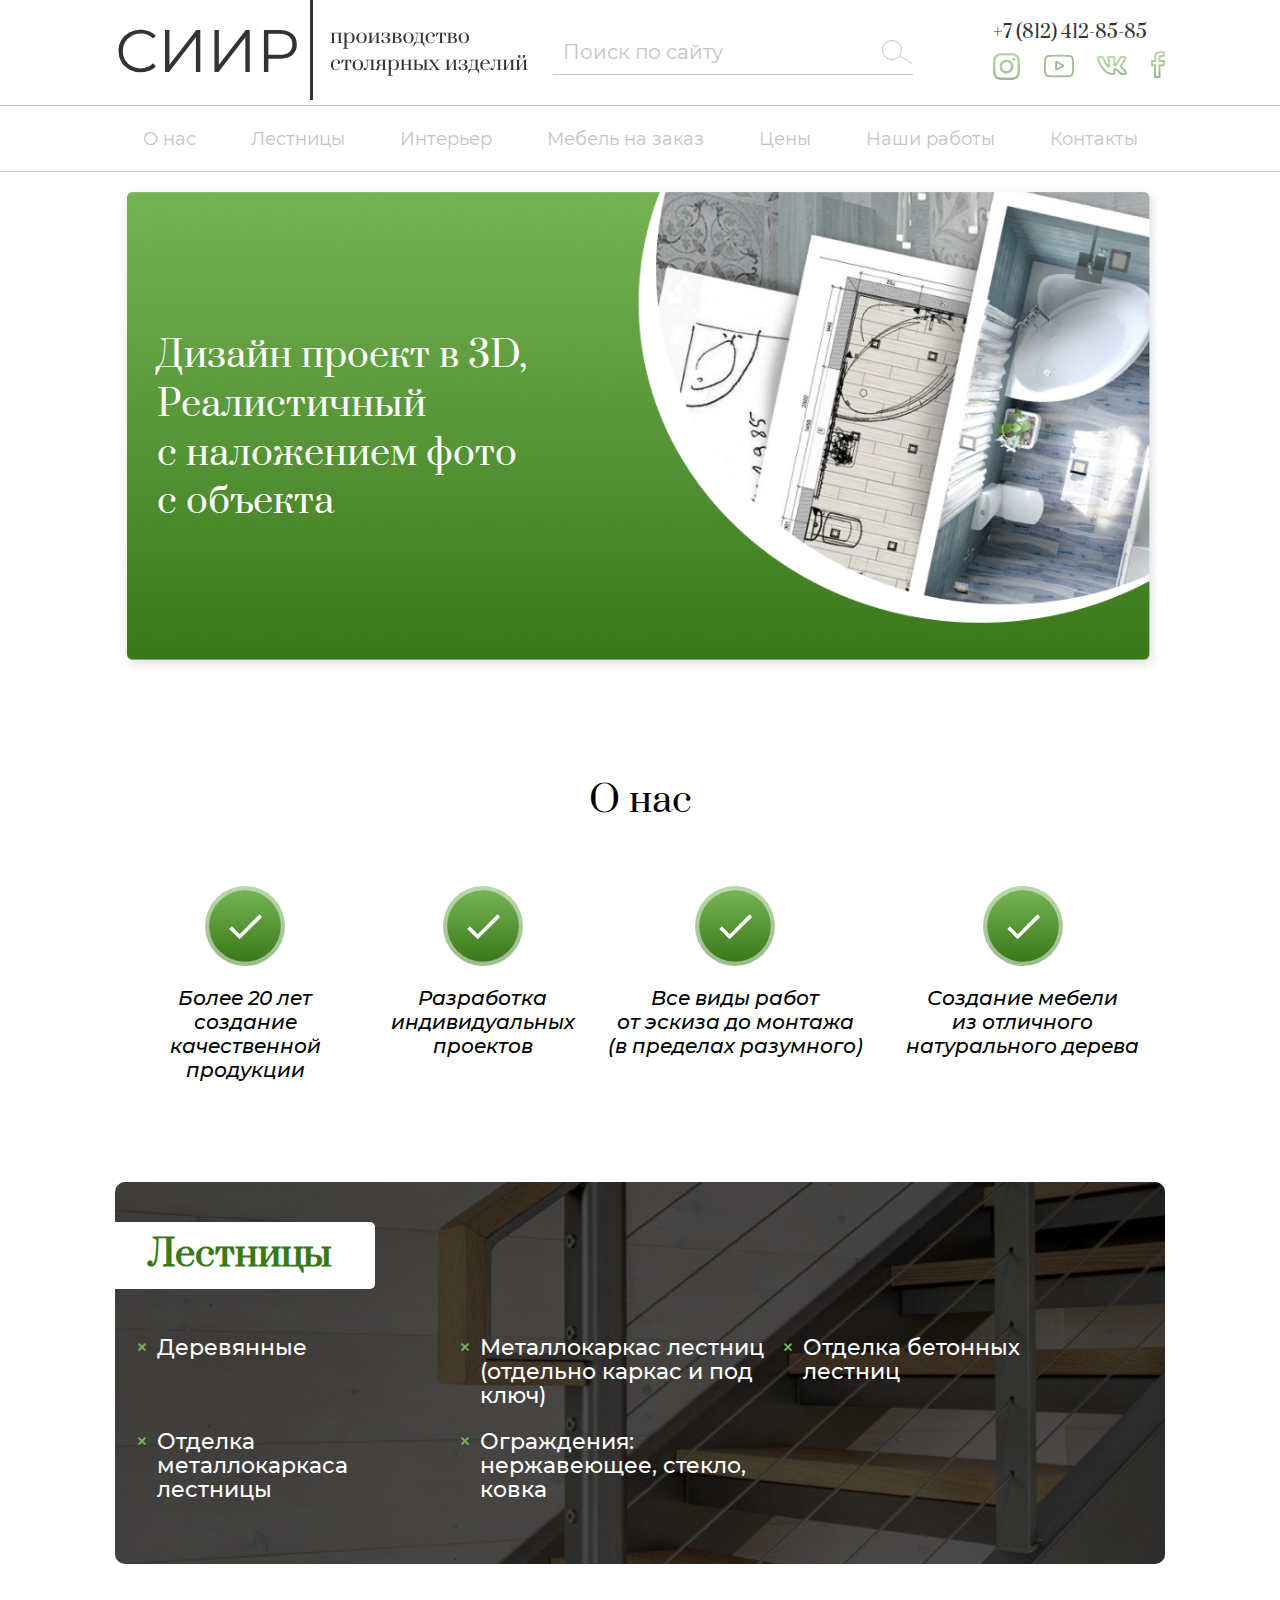
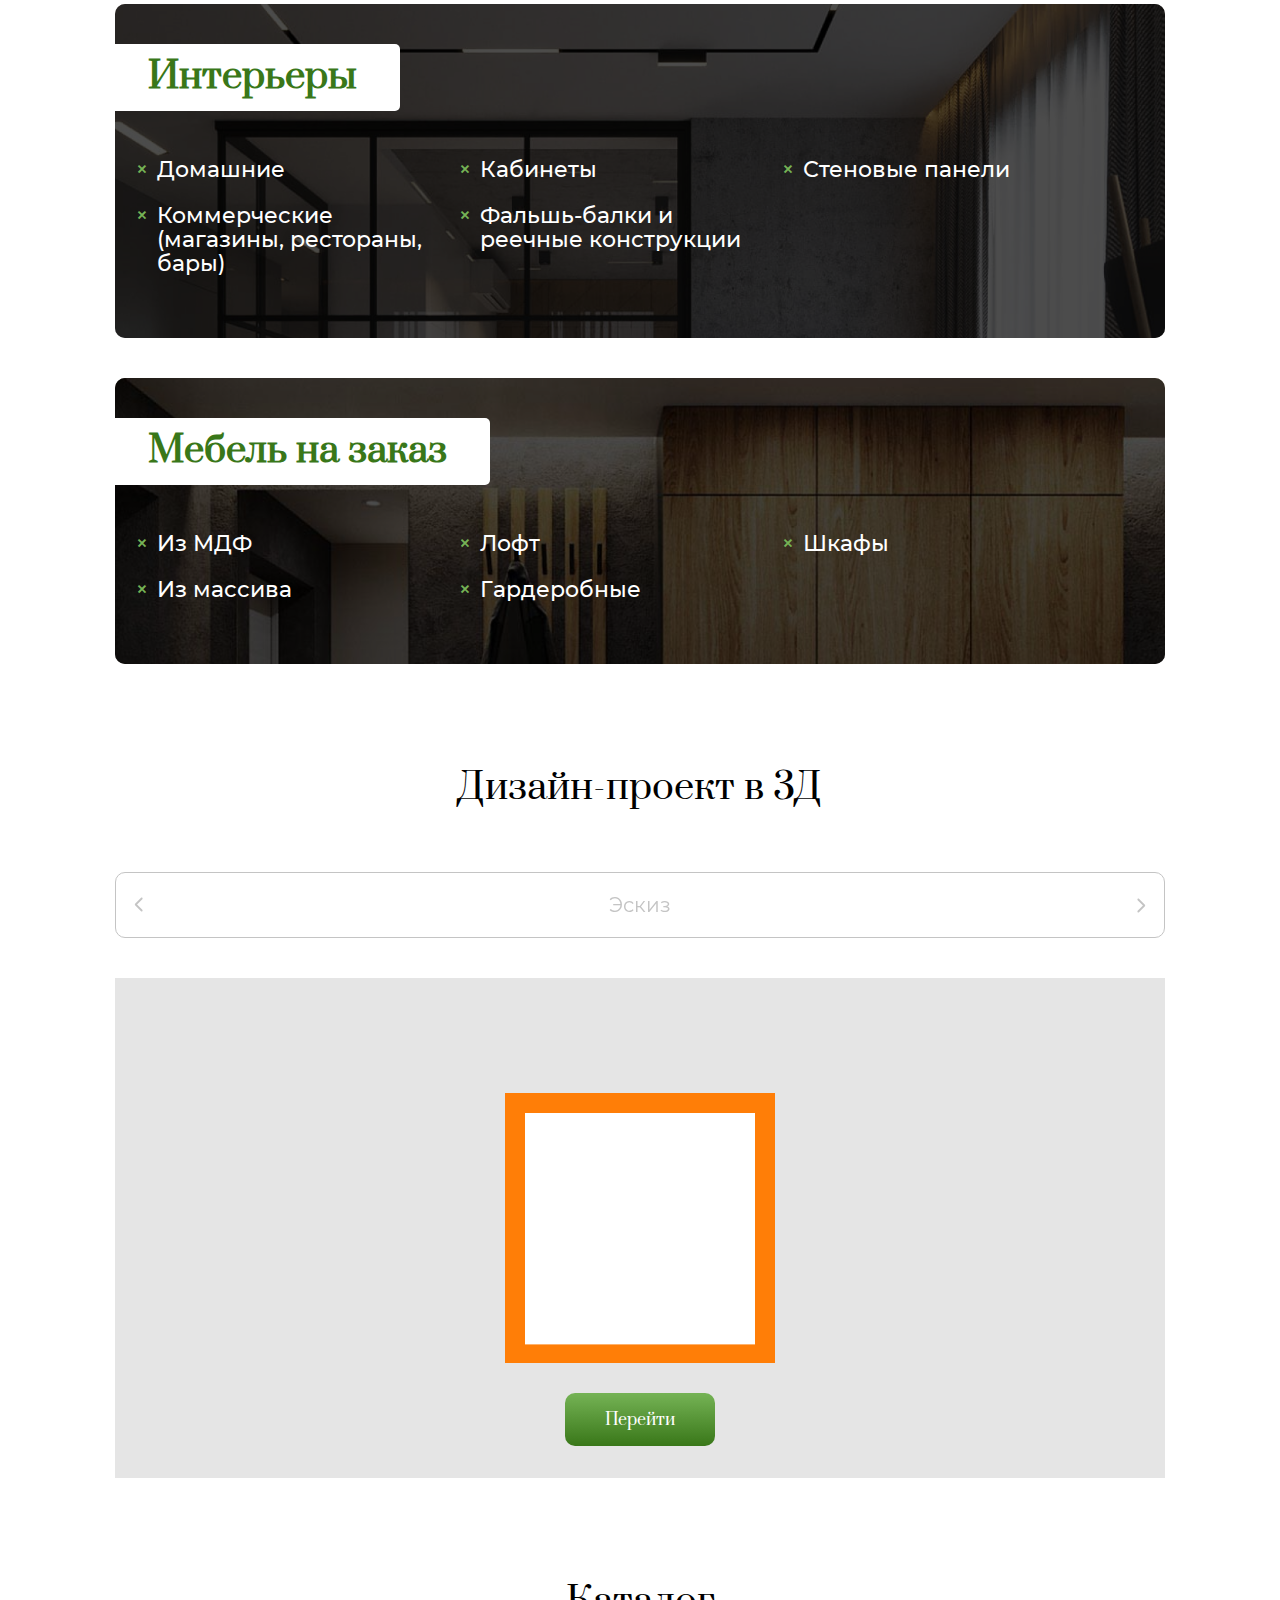
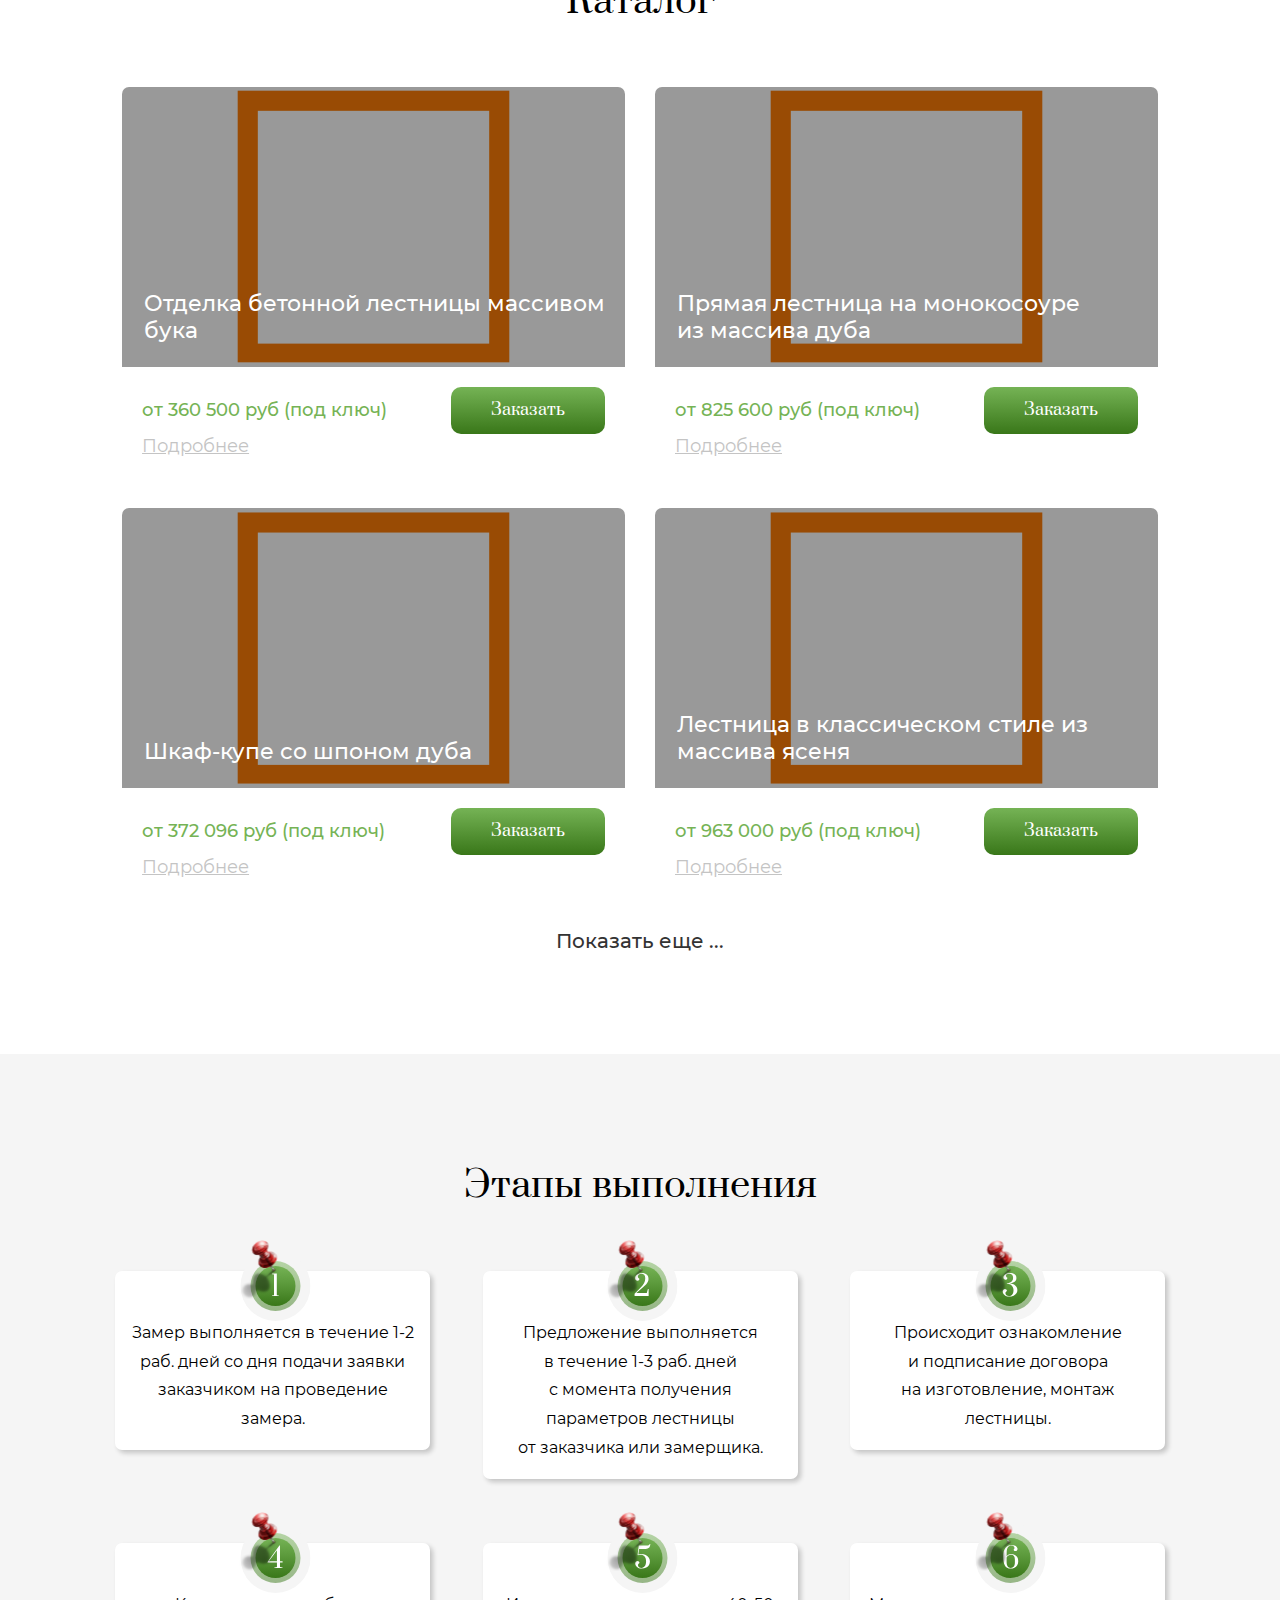
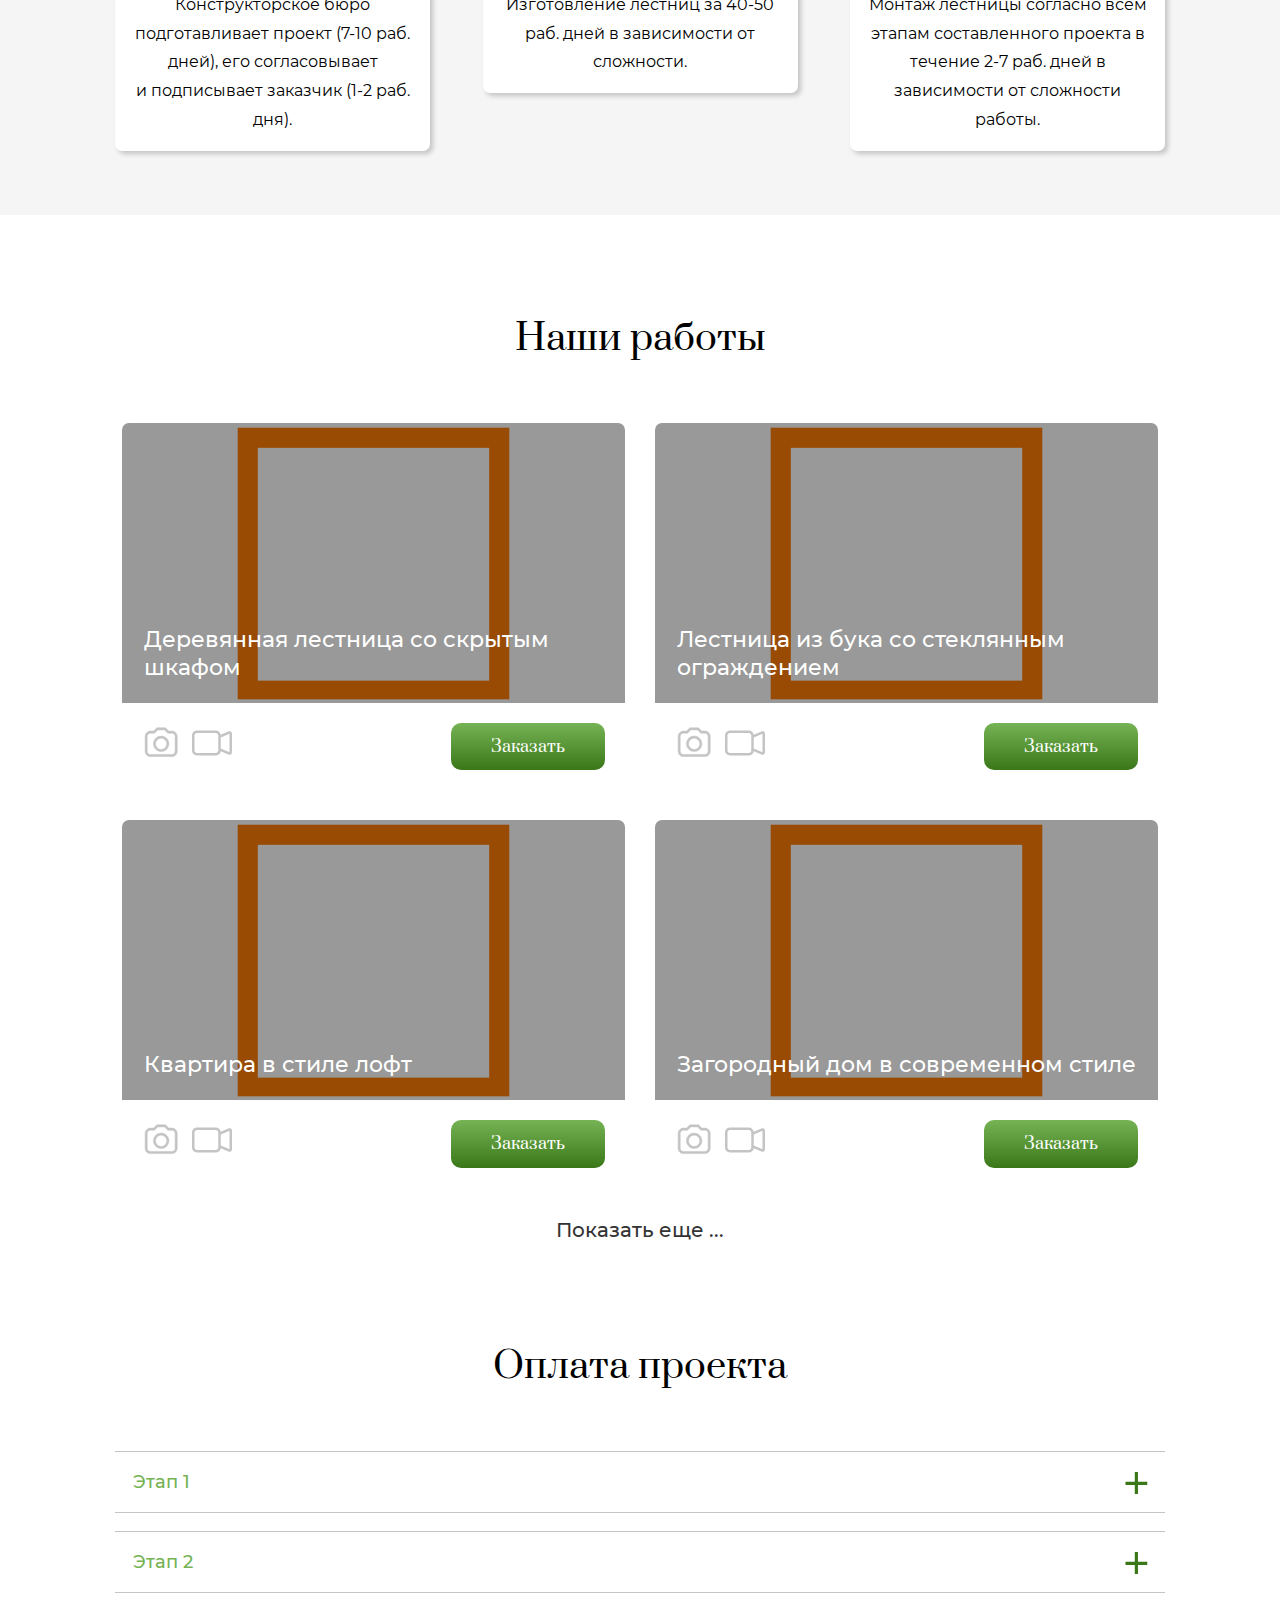
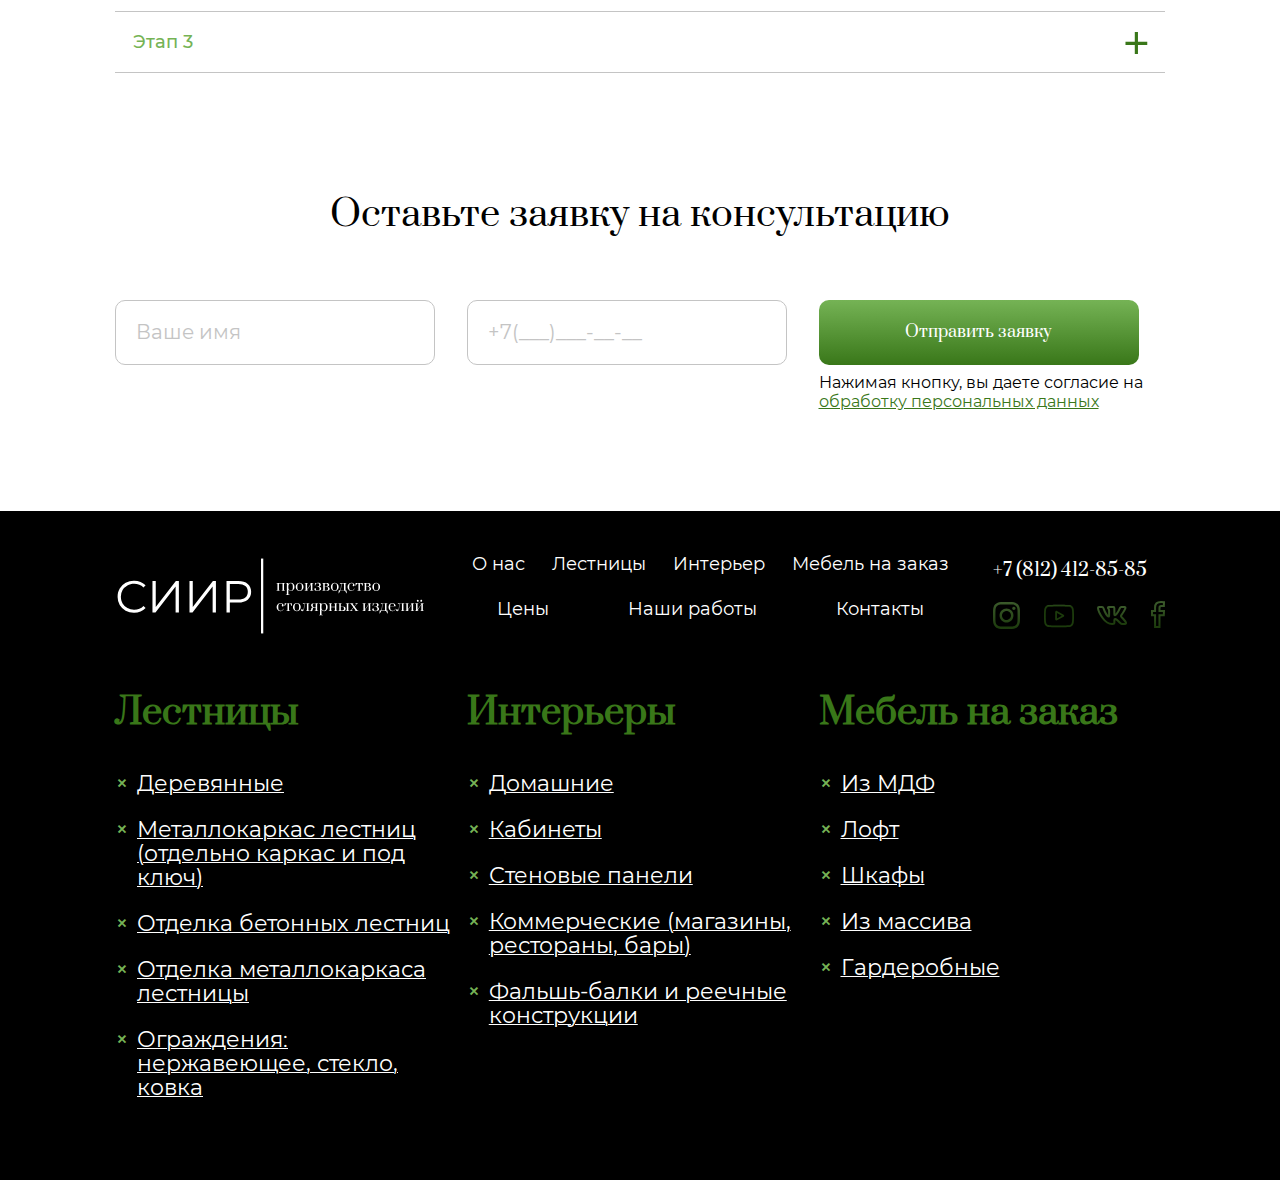
<file: index.html>
<!DOCTYPE html>
<html lang="ru">

<head>
  <meta charset="UTF-8">
  <meta name="viewport" content="width=device-width, initial-scale=1.0">
  <meta name="description" content="СИИР. Производство столярных изделий">
  <meta http-equiv="X-UA-Compatible" content="ie=edge">
  <title>СИИР. Производство столярных изделий</title>
  <link rel="stylesheet" href="css/style.min.css">
  <link rel="preload" href="fonts/montserrat-regular.woff2" as="font" crossorigin="anonymous">
  <link rel="preload" href="fonts/montserrat-medium.woff2" as="font" crossorigin="anonymous">
  <link rel="preload" href="fonts/prata-regular.woff2" as="font" crossorigin="anonymous">
</head>

<body>
  <header class="header">
    <div class="header__upper">
      <div class="container">
        <div class="header__container">
          <a class="header__logo" href="/">
            <svg class="header__svg" width="418" height="100">
            <use xlink:href="img/sprite_auto.svg#icon-logo"></use>
          </svg>
          </a>

          <form class="header__search">
            <input class="header__input" placeholder="Поиск по сайту">
          </form>
        </div>
        <div class="header__contacts">
          <div class="header__contacts-container">
            <a class="header__tel" href="tel:+78124128585" title="+7 (812) 412-85-85">+7 (812) 412-85-85</a>
            <div class="header__socials">
              <a class="header__social" href="" title="Instagram">
                <img src="img/icons/icon-inst.svg" alt="Instagram" width="27" height="27">
              </a>
              <a class="header__social" href="" title="Youtube">
                <img src="img/icons/icon-youtube.svg" alt="Youtube" width="30" height="30">
              </a>
              <a class="header__social" href="" title="Vk">
                <img src="img/icons/icon-vk.svg" alt="Vk" width="30" height="30">
              </a>
              <a class="header__social" href="" title="Facebook">
                <img src="img/icons/icon-fb.svg" alt="Facebook" width="14" height="30">
              </a>
            </div>
          </div>
        </div>
      </div>

    </div>
    <nav class="header__lower black-bg nav nav--hidden">
      <div class="container">
        <ul class="header__list">
          <li class="header__item">
            <a class="header__link open-modal" href="#" title="О нас" data-modal="1">О нас</a>
          </li>
          <li class="header__item">
            <a class="header__link" href="#" title="Лестницы">Лестницы</a>
          </li>
          <li class="header__item">
            <a class="header__link" href="#" title="Интерьер">Интерьер</a>
          </li>
          <li class="header__item">
            <a class="header__link" href="#" title="Мебель на заказ">Мебель на заказ</a>
          </li>
          <li class="header__item">
            <a class="header__link" href="#" title="Цены">Цены</a>
          </li>
          <li class="header__item">
            <a class="header__link" href="#" title="Наши работы">Наши работы</a>
          </li>
          <li class="header__item">
            <a class="header__link" href="#" title="Контакты">Контакты</a>
          </li>
        </ul>
      </div>
    </nav>
  </header>
  <main class="main">
    <section class="main-slider">
      <h2 class="visually-hidden">Главный баннер</h2>
      <div class="container">
        <p class="main-slider__info">
          <span>Дизайн проект в 3D, Реалистичный с наложением фото с объекта</span>
        </p>
        <picture>
          <source media="(min-width:460px)" srcset="img/main-d.png" data-srcset="main-d.png">
          <img class="main-slider__img lazyload" src="img/main-m.png" data-srcset="main-m.png" srcset="img/spinner.svg" alt="Главный баннер">
        </picture>
      </div>
    </section>
    <section class="about">
      <div class="container">
        <h2 class="about__heading heading">О нас</h2>
        <ul class="about__list">
          <li class="about__item">
            <h3 class="about__sub-heading">Более 20 лет создание качественной продукции</h3>
          </li>
          <li class="about__item">
            <h3 class="about__sub-heading">Разработка индивидуальных проектов</h3>
          </li>
          <li class="about__item">
            <h3 class="about__sub-heading">Все виды работ от эскиза до монтажа (в пределах разумного)</h3>
          </li>
          <li class="about__item">
            <h3 class="about__sub-heading">Создание мебели из отличного натурального дерева</h3>
          </li>
        </ul>
      </div>
    </section>
    <section class="do">
      <div class="container">
        <h2 class="visually-hidden">Виды работ</h2>
        <ul class="do__cards">
          <li class="do__card do__card--stairs">
            <div class="do__card-overlay"></div>
            <h3 class="do__sub-heading">Лестницы</h3>
            <div class="do__list">
              <a class="do__item" href="#" title="Деревянные">Деревянные</a>
              <a class="do__item" href="#" title="">Металлокаркас лестниц (отдельно каркас и под ключ)</a>
              <a class="do__item" href="#" title="Отделка бетонных лестниц">Отделка бетонных лестниц</a>
              <a class="do__item" href="#" title="Отделка металлокаркаса">Отделка металлокаркаса лестницы</a>
              <a class="do__item" href="#" title="Ограждения: нержавеющее, стекло, ковка">Ограждения: нержавеющее, стекло, ковка</a>
            </div>
            </li><li class="do__card do__card--interier">
              <div class="do__card-overlay"></div>
              <h3 class="do__sub-heading">Интерьеры</h3>
              <div class="do__list">
                <a class="do__item" href="#" title="Домашние">Домашние</a>
                <a class="do__item" href="#" title="Кабинеты">Кабинеты</a>
                <a class="do__item" href="#" title="Стеновые панели">Стеновые панели</a>
                <a class="do__item" href="#" title="Коммерческие (магазины, рестораны, бары)">Коммерческие (магазины, рестораны, бары)</a>
                <a class="do__item" href="#" title="Фальшь-балки и реечные конструкции">Фальшь-балки и реечные конструкции</a>

              </div>
            </li>
            <li class="do__card do__card--furniture">
              <div class="do__card-overlay"></div>
              <h3 class="do__sub-heading">Мебель на заказ</h3>
              <div class="do__list">
                <a class="do__item" href="#" title="Из МДФ">Из МДФ</a>
                <a class="do__item" href="#" title="Лофт">Лофт</a>
                <a class="do__item" href="#" title="Шкафы">Шкафы</a>
                <a class="do__item" href="#" title="Из массива">Из массива</a>
                <a class="do__item" href="#" title="Гардеробные">Гардеробные</a>
              </div>
            </li>
        </ul>
      </div>
    </section>
    <section class="design">
      <div class="container">
        <h2 class="design__heading heading">Дизайн-проект в 3Д</h2>
        <div class="design__info">
          <div class="swiper-button-prev"><svg class="item__svg" width="10" height="15">
            <use xlink:href="img/sprite_auto.svg#icon-arrow"></use>
          </svg></div>
          <div class="swiper-button-next"><svg class="item__svg" width="10" height="15">
            <use xlink:href="img/sprite_auto.svg#icon-arrow"></use>
          </svg></div>
          <div class="swiper-container design__info-slider">
            <ul class="swiper-wrapper">
              <li class="swiper-slide design__info-slide">Эскиз</li>
              <li class="swiper-slide design__info-slide">Визуал</li>
              <li class="swiper-slide design__info-slide">Реалистичный с наложением фото с объекта</li>
            </ul>
          </div>
        </div>
        <div class="design__slider-container swiper-container">
          <ul class="design__slider swiper-wrapper">
            <li class="design__slide swiper-slide">
              <a class="design__button button" href="#">Перейти</a>
              <img class="design__img lazyload" src="img/slider-1.jpg" data-srcset="img/slider-1.jpg" srcset="img/spinner.svg" alt="3D Модель интерьера">
            </li>
            <li class="design__slide swiper-slide">
              <a class="design__button button" href="#">Перейти</a>
              <img class="design__img lazyload" src="img/slider-2.jpg" data-srcset="img/slider-2.jpg" srcset="img/spinner.svg" alt="3D Модель интерьера">
            </li>
            <li class="design__slide swiper-slide">
              <a class="design__button button" href="#">Перейти</a>
              <img class="design__img lazyload" src="img/slider-3.jpg" data-srcset="img/slider-3.jpg" srcset="img/spinner.svg" alt="3D Модель интерьера">
            </li>
          </ul>
        </div>
      </div>
    </section>
    <section class="catalog">
      <div class="container">
        <h2 class="catalog__heading heading">Каталог</h2>
        <ul class="catalog__list">
          <li class="catalog__item item">
            <a href="" class="item__link" title="Отделка бетонной лестницы массивом бука">
              <div class="item__up">
                <h3 class="item__heading">Отделка бетонной лестницы массивом бука</h3>
                <div class="item__overlay"></div>
                <img class="item__img lazyload" src="img/catalog-2.jpg" data-srcset="img/catalog-2.jpg" srcset="img/spinner.svg" width="540" height="280" alt="Фото Отделка бетонной лестницы массивом бука">
              </div>
            </a>
            <div class="item__bottom">
              <div class="item__price">от 360 500 руб (под ключ)</div>
              <a class="item__more" href="#" title="Подробнее">Подробнее</a>
              <button class="item__button button" type="button">Заказать</button>
            </div>
          </li>
          <li class="catalog__item item">
            <a class="item__link" href="#">
              <div class="item__up">
                <h3 class="item__heading">Прямая лестница на монокосоуре из массива дуба</h3>
                <div class="item__overlay"></div>
                <img class="item__img lazyload" src="img/catalog-2.jpg" data-srcset="img/catalog-2.jpg" srcset="img/spinner.svg" width="540" height="280" alt="">
              </div>
            </a>
            <div class="item__bottom">
              <div class="item__price">от 825 600 руб (под ключ)</div>
              <a class="item__more" href="#" title="Подробнее">Подробнее</a>
              <button class="item__button button" type="button">Заказать</button>
            </div>

          </li>
          <li class="catalog__item item">
            <a class="item__link" href="#">
              <div class="item__up">
                <h3 class="item__heading">Шкаф-купе со шпоном дуба</h3>
                <div class="item__overlay"></div>
                <img class="item__img lazyload" src="img/catalog-2.jpg" data-srcset="img/catalog-2.jpg" srcset="img/spinner.svg" width="540" height="280" alt="">
              </div>
            </a>
            <div class="item__bottom">
              <div class="item__price">от 372 096 руб (под ключ)</div>
              <a class="item__more" href="#" title="Подробнее">Подробнее</a>
              <button class="item__button button" type="button">Заказать</button>
            </div>

          </li>
          <li class="catalog__item item">
            <a class="item__link" href="#">
              <div class="item__up">
                <h3 class="item__heading">Лестница в классическом стиле из массива ясеня
                </h3>
                <div class="item__overlay"></div>
                <img class="item__img lazyload" src="img/catalog-2.jpg" data-srcset="img/catalog-2.jpg" srcset="img/spinner.svg" width="540" height="280" alt="">
              </div>
            </a>
            <div class="item__bottom">
              <div class="item__price">от 963 000 руб (под ключ)</div>
              <a class="item__more" href="#" title="Подробнее">Подробнее</a>
              <button class="item__button button" type="button">Заказать</button>
            </div>

          </li>
        </ul>
        <button class="catalog__show-more">Показать еще ...</button>
      </div>
    </section>
    <section class="stages">
      <div class="container">
        <h2 class="stages__heading heading">Этапы выполнения</h2>
        <ul class="stages__list">
          <li class="stages__item">
            <img class="stages__img" src="img/icons/icon-stage1.svg" width="75" height="82" alt=""> Замер выполняется в течение 1-2 раб. дней со дня подачи заявки заказчиком на проведение замера.
          </li>
          <li class="stages__item">
            <img class="stages__img" src="img/icons/icon-stage2.svg" width="75" height="82" alt=""> Предложение выполняется в течение 1-3 раб. дней с момента получения параметров лестницы от заказчика или замерщика.
          </li>
          <li class="stages__item">
            <img class="stages__img" src="img/icons/icon-stage3.svg" width="75" height="82" alt=""> Происходит ознакомление и подписание договора на изготовление, монтаж лестницы.
          </li>
          <li class="stages__item">
            <img class="stages__img" src="img/icons/icon-stage4.svg" width="75" height="82" alt=""> Конструкторское бюро подготавливает проект (7-10 раб. дней), его согласовывает и подписывает заказчик (1-2 раб. дня).
          </li>
          <li class="stages__item">
            <img class="stages__img" src="img/icons/icon-stage5.svg" width="75" height="82" alt=""> Изготовление лестниц за 40-50 раб. дней в зависимости от сложности.
          </li>
          <li class="stages__item">
            <img class="stages__img" src="img/icons/icon-stage6.svg" width="75" height="82" alt=""> Монтаж лестницы согласно всем этапам составленного проекта в течение 2-7 раб. дней в зависимости от сложности работы.
          </li>
        </ul>
      </div>
    </section>
    <section class="works">
      <div class="container">
        <h2 class="catalog__heading heading">Наши работы</h2>
        <ul class="catalog__list">
          <li class="catalog__item item">
            <a class="item__link" href="#">
              <div class="item__up">
                <h3 class="item__heading">Деревянная лестница со скрытым шкафом</h3>
                <div class="item__overlay"></div>
                <img class="item__img lazyload" src="img/catalog-1.jpg" data-srcset="img/catalog-1.jpg" srcset="img/spinner.svg" width="540" height="280" alt="Фото Деревянная лестница со скрытым шкафом">
              </div>
            </a>
            <div class="item__bottom">
              <div class="item__icons">
                <div class="item__icon photo">
                  <svg class="item__svg" width="40" height="40">
                      <use xlink:href="img/sprite_auto.svg#icon-photo"></use>
                    </svg>
                </div>
                <div class="item__icon video">
                  <svg class="item__svg" width="40" height="40">
                      <use xlink:href="img/sprite_auto.svg#icon-video"></use>
                    </svg>
                </div>
              </div>
              <button class="item__button button" type="button">Заказать</button>
            </div>

          </li>
          <li class="catalog__item item">
            <a class="item__link" href="#">
              <div class="item__up">
                <h3 class="item__heading">Лестница из бука со стеклянным ограждением</h3>
                <div class="item__overlay"></div>
                <img class="item__img lazyload" src="img/catalog-2.jpg" data-srcset="img/catalog-2.jpg" srcset="img/spinner.svg" width="540" height="280" alt="Фото Лестница из бука со стеклянным ограждением">
              </div>
            </a>
            <div class="item__bottom">
              <div class="item__icons">
                <div class="item__icon photo">
                  <svg class="item__svg" width="40" height="40">
                      <use xlink:href="img/sprite_auto.svg#icon-photo"></use>
                    </svg>
                </div>
                <div class="item__icon video">
                  <svg class="item__svg" width="40" height="40">
                      <use xlink:href="img/sprite_auto.svg#icon-video"></use>
                    </svg>
                </div>
              </div>
              <button class="item__button button" type="button">Заказать</button>
            </div>

          </li>
          <li class="catalog__item item">
            <a class="item__link" href="#">
              <div class="item__up">
                <h3 class="item__heading">Квартира в стиле лофт</h3>
                <div class="item__overlay"></div>
                <img class="item__img lazyload" src="img/catalog-3.jpg" data-srcset="img/catalog-3.jpg" srcset="img/spinner.svg" width="540" height="280" alt="Фото Квартира в стиле лофт">
              </div>
            </a>
            <div class="item__bottom">
              <div class="item__icons">
                <div class="item__icon photo">
                  <svg class="item__svg" width="40" height="40">
                      <use xlink:href="img/sprite_auto.svg#icon-photo"></use>
                    </svg>
                </div>
                <div class="item__icon video">
                  <svg class="item__svg" width="40" height="40">
                      <use xlink:href="img/sprite_auto.svg#icon-video"></use>
                    </svg>
                </div>
              </div>
              <button class="item__button button" type="button">Заказать</button>
            </div>

          </li>
          <li class="catalog__item item">
            <a class="item__link" href="#">
              <div class="item__up">
                <h3 class="item__heading">Загородный дом в современном стиле</h3>
                <div class="item__overlay"></div>
                <img class="item__img lazyload" src="img/catalog-4.jpg" data-srcset="img/catalog-4.jpg" srcset="img/spinner.svg" width="540" height="280" alt="Фото Загородный дом в современном стиле">
              </div>
            </a>
            <div class="item__bottom">
              <div class="item__icons">
                <div class="item__icon photo">
                  <svg class="item__svg" width="40" height="40">
                      <use xlink:href="img/sprite_auto.svg#icon-photo"></use>
                    </svg>
                </div>
                <div class="item__icon video">
                  <svg class="item__svg" width="40" height="40">
                      <use xlink:href="img/sprite_auto.svg#icon-video"></use>
                    </svg>
                </div>
              </div>
              <button class="item__button button" type="button">Заказать</button>
            </div>
          </li>
        </ul>
        <button class="catalog__show-more">Показать еще ...</button>
      </div>
    </section>
    <section class="pay">
      <div class="container">
        <h2 class="pay__heading heading">Оплата проекта</h2>
        <ul class="pay__list accordeon">
          <li class="pay__item">
            <div class="pay__stage accordeon__button">Этап 1</div>
            <div class="pay__info accordeon__content">Ответ</div>
          </li>
          <li class="pay__item">
            <div class="pay__stage accordeon__button">Этап 2</div>
            <div class="pay__info accordeon__content">Ответ</div>
          </li>
          <li class="pay__item">
            <div class="pay__stage accordeon__button">Этап 3</div>
            <div class="pay__info accordeon__content">Ответ</div>
          </li>
        </ul>
      </div>
    </section>
    <section class="callback">
      <div class="container">
        <h2 class="callback__heading heading">Оставьте заявку на консультацию</h2>
        <div class="form-wrapper">
          <form class="form">
            <input class="form__input" type="text" name="name" required="" placeholder="Ваше имя">
            <input class="form__input" id="tel" type="tel" name="phone" required="" placeholder="+7(___)___-__-__">
            <div class="form__button-container">
              <button class="form__button button"><span>Отправить заявку</span></button>
              <span class="form__button-info">Нажимая кнопку, вы даете согласие на <a href="" title="обработку персональных данных">обработку персональных данных</a></span>
            </div>
          </form>
        </div>
      </div>
    </section>
  </main>
  <footer class="footer">
    <div class="container">
      <div class="footer__upper">
        <a class="footer__logo" href="/">
          <svg class="footer__svg" width="313" height="90">
            <use xlink:href="img/sprite_auto.svg#icon-logo-white"></use>
          </svg>
        </a>
        <div class="footer__contacts">
          <a class="footer__tel" href="tel:+78124128585" title="+7 (812) 412-85-85">+7 (812) 412-85-85</a>
          <div class="footer__socials">
            <a class="footer__social" href="" title="Instagram">
              <img src="img/icons/icon-inst.svg" alt="Instagram" width="27" height="27">
            </a>
            <a class="footer__social" href="" title="Youtube">
              <img src="img/icons/icon-youtube.svg" alt="Youtube" width="30" height="30">
            </a>
            <a class="footer__social" href="" title="Vk">
              <img src="img/icons/icon-vk.svg" alt="Vk" width="30" height="30">
            </a>
            <a class="footer__social" href="" title="Facebook">
              <img src="img/icons/icon-fb.svg" alt="Facebook" width="14" height="30">
            </a>
          </div>
        </div>
        <nav class="footer__nav">
          <div class="container">
            <ul class="footer__list">
              <li class="footer__item">
                <a href="#" class="footer__link" title="О нас">О нас</a>
              </li>
              <li class="footer__item">
                <a href="#" class="footer__link" title="Лестницы">Лестницы</a>
              </li>
              <li class="footer__item">
                <a href="#" class="footer__link" title="Интерьер">Интерьер</a>
              </li>
              <li class="footer__item">
                <a href="reviews.html" class="footer__link" title="Мебель на заказ">Мебель на заказ</a>
              </li>
              <li class="footer__item">
                <a href="contacts.html" class="footer__link" title="Цены">Цены</a>
              </li>
              <li class="footer__item">
                <a href="contacts.html" class="footer__link" title="Наши работы">Наши работы</a>
              </li>
              <li class="footer__item">
                <a href="contacts.html" class="footer__link" title="Контакты">Контакты</a>
              </li>
            </ul>
          </div>
        </nav>
      </div>
      <div class="footer__lower">
        <ul class="do__cards">
          <li class="do__card">
            <h3 class="do__sub-heading">Лестницы</h3>
            <div class="do__list">
              <a class="do__item" href="#" title="Деревянные">Деревянные</a>
              <a class="do__item" href="#" title="Металлокаркас лестниц ">Металлокаркас лестниц (отдельно каркас и под ключ)</a>
              <a class="do__item" href="#" title="Отделка бетонных лестниц">Отделка бетонных лестниц</a>
              <a class="do__item" href="#" title="Отделка металлокаркаса">Отделка металлокаркаса лестницы</a>
              <a class="do__item" href="#" title="Ограждения: нержавеющее, стекло, ковка">Ограждения: нержавеющее, стекло, ковка</a>
            </div>
            </li><li class="do__card">
              <h3 class="do__sub-heading">Интерьеры</h3>
              <div class="do__list">
                <a class="do__item" href="#" title="Домашние">Домашние</a>
                <a class="do__item" href="#" title="Кабинеты">Кабинеты</a>
                <a class="do__item" href="#" title="Стеновые панели">Стеновые панели</a>
                <a class="do__item" href="#" title="Коммерческие (магазины, рестораны, бары)">Коммерческие (магазины, рестораны, бары)</a>
                <a class="do__item" href="#" title="Фальшь-балки и реечные конструкции">Фальшь-балки и реечные конструкции</a>
              </div>
            </li>
            <li class="do__card">
              <h3 class="do__sub-heading">Мебель на заказ</h3>
              <div class="do__list">
                <a class="do__item" href="#" title="Из МДФ">Из МДФ</a>
                <a class="do__item" href="#" title="Лофт">Лофт</a>
                <a class="do__item" href="#" title="Шкафы">Шкафы</a>
                <a class="do__item" href="#" title="Из массива">Из массива</a>
                <a class="do__item" href="#" title="Гардеробные">Гардеробные</a>
              </div>
            </li>
        </ul>
      </div>
    </div>
  </footer>
  <section class="modal modal--closed" data-modal-content="1">
    <div class="modal__overlay">
      <div class="modal__container">
        <button class="modal__button-close" type="button" aria-label="Закрыть модальное окно"></button>
        <h2 class="modal__heading heading">О нас</h2>
        <p class="modal__info">Производство столярных изделий существует с 1998 года и территориально располагается в Санкт-Петербурге. В производстве не используем покупной мебельный щит, делаем все сами. По фотографии клиента (в пределах разумного) можем изготовить любую
          продукцию. Работаем с широким ассортиментом массива и МДФ, что позволяет подобрать клиенту под свой бюджет желаемую продукцию. Комбинируем материалы.</p>
      </div>
    </div>
  </section>
  <section class="modal modal--closed modal--success" data-modal-content="2">
    <div class="modal__overlay">
      <div class="modal__container">
        <button class="modal__button-close" type="button" aria-label="Закрыть модальное окно"></button>
        <img class="modal__tick" src="img/icons/icon-tick.svg" width="114" height="114" alt="Значок галка">
        <h2 class="modal__heading heading">Спасибо за заявку!</h2>
        <p class="modal__info">Наш специалист вам перезвонит</p>
      </div>
    </div>
  </section>

  <section class="modal modal--closed modal--fail" data-modal-content="3">
    <div class="modal__overlay">
      <div class="modal__container">
        <button class="modal__button-close" type="button" aria-label="Закрыть модальное окно"></button>
        <h2 class="modal__heading heading">Успех</h2>
        <p class="modal__info">а</p>
      </div>
    </div>
  </section>

  <script>
    // Picture element HTML5 shiv
    document.createElement("picture");
  </script>
  <script src="js/vendors.js"></script>
  <script src="js/main.js"></script>
</body>

</html>
</file>
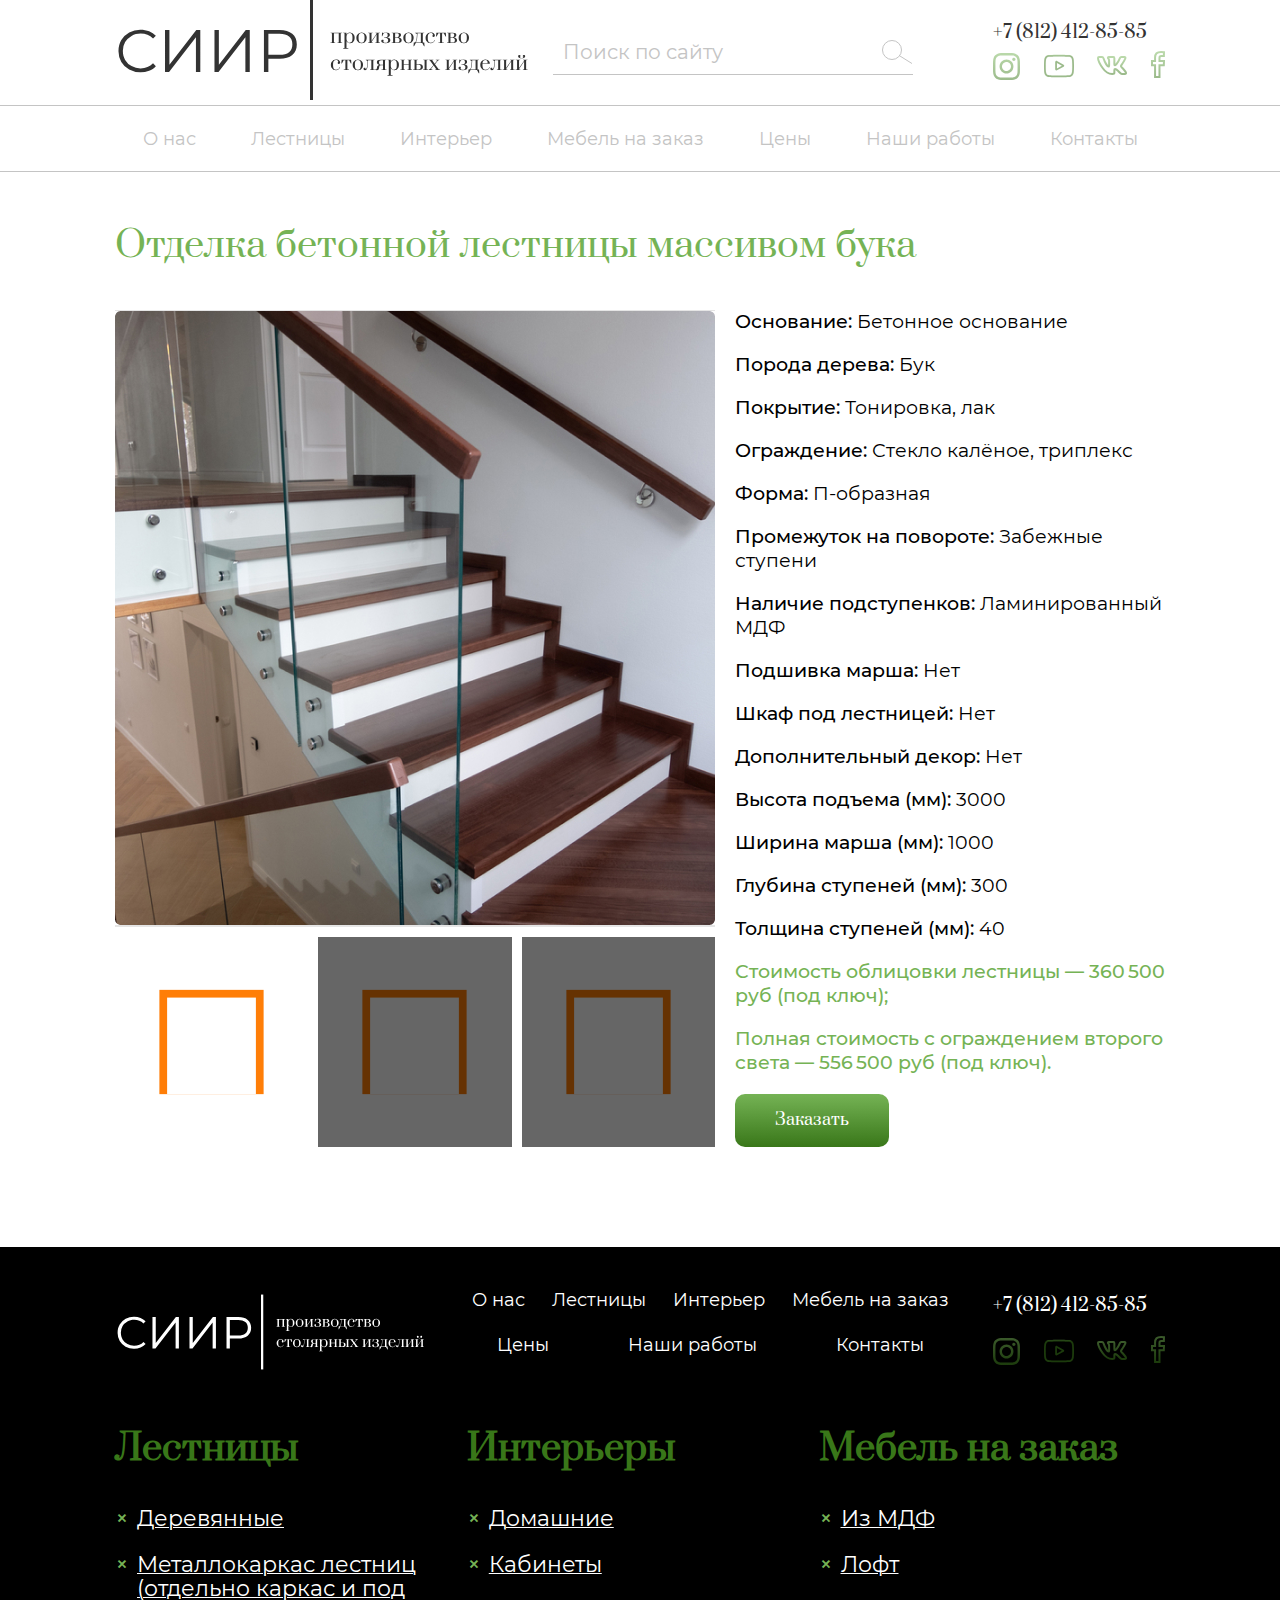
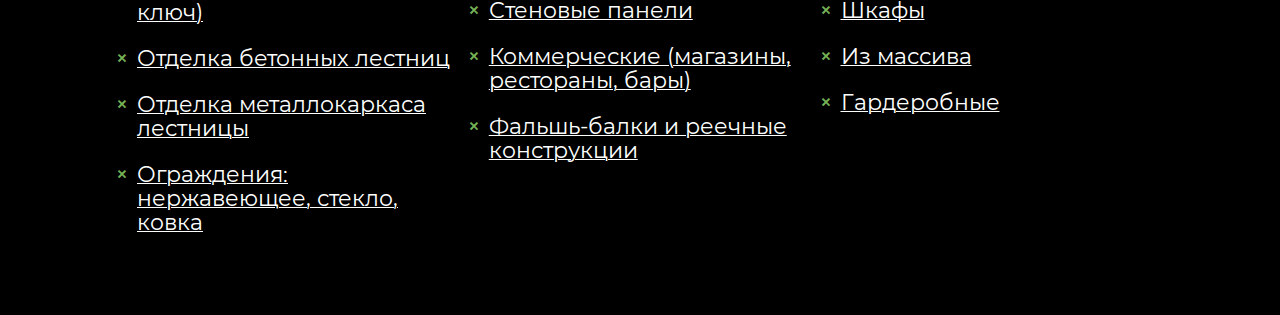
<file: card.html>
<!DOCTYPE html>
<html lang="ru">

<head>
  <meta charset="UTF-8">
  <meta name="viewport" content="width=device-width, initial-scale=1.0">
  <meta name="description" content="СИИР. Производство столярных изделий">
  <meta http-equiv="X-UA-Compatible" content="ie=edge">
  <title>СИИР. Производство столярных изделий</title>
  <link rel="stylesheet" href="css/style.min.css">
  <link rel="preload" href="fonts/montserrat-regular.woff2" as="font" crossorigin="anonymous">
  <link rel="preload" href="fonts/montserrat-medium.woff2" as="font" crossorigin="anonymous">
  <link rel="preload" href="fonts/prata-regular.woff2" as="font" crossorigin="anonymous">
</head>

<body>
  <header class="header">
    <div class="header__upper">
      <div class="container">
        <div class="header__container">
          <a class="header__logo" href="/">
            <svg class="header__svg" width="418" height="100">
            <use xlink:href="img/sprite_auto.svg#icon-logo"></use>
          </svg>
          </a>

          <form class="header__search">
            <input class="header__input" placeholder="Поиск по сайту">
          </form>
        </div>
        <div class="header__contacts">
          <div class="header__contacts-container">
            <a class="header__tel" href="tel:+78124128585" title="+7 (812) 412-85-85">+7 (812) 412-85-85</a>
            <div class="header__socials">
              <a class="header__social" href="" title="Instagram">
                <img src="img/icons/icon-inst.svg" alt="Instagram" width="27" height="27">
              </a>
              <a class="header__social" href="" title="Youtube">
                <img src="img/icons/icon-youtube.svg" alt="Youtube" width="30" height="30">
              </a>
              <a class="header__social" href="" title="Vk">
                <img src="img/icons/icon-vk.svg" alt="Vk" width="30" height="30">
              </a>
              <a class="header__social" href="" title="Facebook">
                <img src="img/icons/icon-fb.svg" alt="Facebook" width="14" height="30">
              </a>
            </div>
          </div>
        </div>
      </div>

    </div>
    <nav class="header__lower black-bg nav nav--hidden">
      <div class="container">
        <ul class="header__list">
          <li class="header__item">
            <a class="header__link open-modal" href="#" title="О нас" data-modal="1">О нас</a>
          </li>
          <li class="header__item">
            <a class="header__link" href="#" title="Лестницы">Лестницы</a>
          </li>
          <li class="header__item">
            <a class="header__link" href="#" title="Интерьер">Интерьер</a>
          </li>
          <li class="header__item">
            <a class="header__link" href="#" title="Мебель на заказ">Мебель на заказ</a>
          </li>
          <li class="header__item">
            <a class="header__link" href="#" title="Цены">Цены</a>
          </li>
          <li class="header__item">
            <a class="header__link" href="#" title="Наши работы">Наши работы</a>
          </li>
          <li class="header__item">
            <a class="header__link" href="#" title="Контакты">Контакты</a>
          </li>
        </ul>
      </div>
    </nav>
  </header>
  <main class="main">
    <section class="card">
      <h2 class="card__heading container heading">Отделка бетонной лестницы массивом бука</h2>
      <div class="container">
        <div class="card__swiper">
          <div class="card__slider swiper-container">
            <ul class="card__slider-wrapper swiper-wrapper">
              <li class="card__slide swiper-slide">
                <img class="card__slide-img lazyload" src="img/gallery-1.jpg" data-srcset="img/gallery-1.jpg" srcset="img/spinner.svg" height="614" width="600" alt="Превью товара">
              </li>
              <li class="card__slide swiper-slide">
                <img class="card__slide-img lazyload" src="img/gallery-2.jpg" data-srcset="img/gallery-2.jpg" srcset="img/spinner.svg" height="614" width="600" alt="Превью товара">
              </li>
              <li class="card__slide swiper-slide">
                <img class="card__slide-img lazyload" src="img/gallery-3.jpg" data-srcset="img/gallery-3.jpg" srcset="img/spinner.svg" height="614" width="600" alt="Превью товара">
              </li>
            </ul>
          </div>
          <div class="card__previews swiper-container">
            <ul class="card__previews-wrapper swiper-wrapper">
              <li class="card__preview swiper-slide">
                <div class="card__preview-overlay"></div>
                <img class="card__preview-img lazyload" src="img/gallery-1.jpg" data-srcset="img/gallery-1.jpg" srcset="img/spinner.svg" height="190" width="193" alt="Превью товара">
              </li>
              <li class="card__preview swiper-slide">
                <div class="card__preview-overlay"></div>
                <img class="card__preview-img" src="img/gallery-2.jpg" data-srcset="img/gallery-2.jpg" srcset="img/spinner.svg" height="190" width="193" alt="Превью товара">
              </li>
              <li class="card__preview swiper-slide">
                <div class="card__preview-overlay"></div>
                <img class="card__preview-img" src="img/gallery-3.jpg" data-srcset="img/gallery-3.jpg" srcset="img/spinner.svg" height="190" width="193" alt="Превью товара">
              </li>
            </ul>
          </div>
        </div>
        <ul class="card__description description">
          <li class="description__item">
            <span class="description__name">Основание: </span>
            <span class="description__info">Бетонное основание</span>
          </li>
          <li class="description__item">
            <span class="description__name">Порода дерева:</span>
            <span class="description__info">Бук</span>
          </li>
          <li class="description__item">
            <span class="description__name">Покрытие:</span>
            <span class="description__info">Тонировка, лак</span>
          </li>
          <li class="description__item">
            <span class="description__name">Ограждение:</span>
            <span class="description__info">Стекло калёное, триплекс</span>
          </li>
          <li class="description__item">
            <span class="description__name">Форма:</span>
            <span class="description__info">П-образная</span>
          </li>
          <li class="description__item">
            <span class="description__name">Промежуток на повороте:</span>
            <span class="description__info">Забежные ступени</span>
          </li>
          <li class="description__item">
            <span class="description__name">Наличие подступенков:</span>
            <span class="description__info">Ламинированный МДФ</span>
          </li>
          <li class="description__item">
            <span class="description__name">Подшивка марша:</span>
            <span class="description__info">Нет</span>
          </li>
          <li class="description__item">
            <span class="description__name">Шкаф под лестницей:</span>
            <span class="description__info">Нет</span>
          </li>
          <li class="description__item">
            <span class="description__name">Дополнительный декор:</span>
            <span class="description__info">Нет</span>
          </li>
          <li class="description__item">
            <span class="description__name">Высота подъема (мм):</span>
            <span class="description__info">3000</span>
          </li>
          <li class="description__item">
            <span class="description__name">Ширина марша (мм):</span>
            <span class="description__info">1000</span>
          </li>
          <li class="description__item">
            <span class="description__name">Глубина ступеней (мм):</span>
            <span class="description__info">300</span>
          </li>
          <li class="description__item">
            <span class="description__name">Толщина ступеней (мм):</span>
            <span class="description__info">40</span>
          </li>

          <li class="description__item description__item--price">
            Стоимость облицовки лестницы — 360 500 руб (под ключ);
          </li>
          <li class="description__item description__item--price">
            Полная стоимость с ограждением второго света — 556 500 руб (под ключ).
          </li>
          <li class="description__item">
            <div class="card__button button">Заказать</div>
          </li>
        </ul>
      </div>
    </section>
  </main>
  <footer class="footer">
    <div class="container">
      <div class="footer__upper">
        <a class="footer__logo" href="/">
          <svg class="footer__svg" width="313" height="90">
            <use xlink:href="img/sprite_auto.svg#icon-logo-white"></use>
          </svg>
        </a>
        <div class="footer__contacts">
          <a class="footer__tel" href="tel:+78124128585" title="+7 (812) 412-85-85">+7 (812) 412-85-85</a>
          <div class="footer__socials">
            <a class="footer__social" href="" title="Instagram">
              <img src="img/icons/icon-inst.svg" alt="Instagram" width="27" height="27">
            </a>
            <a class="footer__social" href="" title="Youtube">
              <img src="img/icons/icon-youtube.svg" alt="Youtube" width="30" height="30">
            </a>
            <a class="footer__social" href="" title="Vk">
              <img src="img/icons/icon-vk.svg" alt="Vk" width="30" height="30">
            </a>
            <a class="footer__social" href="" title="Facebook">
              <img src="img/icons/icon-fb.svg" alt="Facebook" width="14" height="30">
            </a>
          </div>
        </div>
        <nav class="footer__nav">
          <div class="container">
            <ul class="footer__list">
              <li class="footer__item">
                <a href="#" class="footer__link" title="О нас">О нас</a>
              </li>
              <li class="footer__item">
                <a href="#" class="footer__link" title="Лестницы">Лестницы</a>
              </li>
              <li class="footer__item">
                <a href="#" class="footer__link" title="Интерьер">Интерьер</a>
              </li>
              <li class="footer__item">
                <a href="reviews.html" class="footer__link" title="Мебель на заказ">Мебель на заказ</a>
              </li>
              <li class="footer__item">
                <a href="contacts.html" class="footer__link" title="Цены">Цены</a>
              </li>
              <li class="footer__item">
                <a href="contacts.html" class="footer__link" title="Наши работы">Наши работы</a>
              </li>
              <li class="footer__item">
                <a href="contacts.html" class="footer__link" title="Контакты">Контакты</a>
              </li>
            </ul>
          </div>
        </nav>
      </div>
      <div class="footer__lower">
        <ul class="do__cards">
          <li class="do__card">
            <h3 class="do__sub-heading">Лестницы</h3>
            <div class="do__list">
              <a class="do__item" href="#" title="Деревянные">Деревянные</a>
              <a class="do__item" href="#" title="Металлокаркас лестниц ">Металлокаркас лестниц (отдельно каркас и под ключ)</a>
              <a class="do__item" href="#" title="Отделка бетонных лестниц">Отделка бетонных лестниц</a>
              <a class="do__item" href="#" title="Отделка металлокаркаса">Отделка металлокаркаса лестницы</a>
              <a class="do__item" href="#" title="Ограждения: нержавеющее, стекло, ковка">Ограждения: нержавеющее, стекло, ковка</a>
            </div>
            </li><li class="do__card">
              <h3 class="do__sub-heading">Интерьеры</h3>
              <div class="do__list">
                <a class="do__item" href="#" title="Домашние">Домашние</a>
                <a class="do__item" href="#" title="Кабинеты">Кабинеты</a>
                <a class="do__item" href="#" title="Стеновые панели">Стеновые панели</a>
                <a class="do__item" href="#" title="Коммерческие (магазины, рестораны, бары)">Коммерческие (магазины, рестораны, бары)</a>
                <a class="do__item" href="#" title="Фальшь-балки и реечные конструкции">Фальшь-балки и реечные конструкции</a>
              </div>
            </li>
            <li class="do__card">
              <h3 class="do__sub-heading">Мебель на заказ</h3>
              <div class="do__list">
                <a class="do__item" href="#" title="Из МДФ">Из МДФ</a>
                <a class="do__item" href="#" title="Лофт">Лофт</a>
                <a class="do__item" href="#" title="Шкафы">Шкафы</a>
                <a class="do__item" href="#" title="Из массива">Из массива</a>
                <a class="do__item" href="#" title="Гардеробные">Гардеробные</a>
              </div>
            </li>
        </ul>
      </div>
    </div>
  </footer>
  <section class="modal modal--closed" data-modal-content="1">
    <div class="modal__overlay">
      <div class="modal__container">
        <button class="modal__button-close" type="button" aria-label="Закрыть модальное окно"></button>
        <h2 class="modal__heading heading">О нас</h2>
        <p class="modal__info">Производство столярных изделий существует с 1998 года и территориально располагается в Санкт-Петербурге. В производстве не используем покупной мебельный щит, делаем все сами. По фотографии клиента (в пределах разумного) можем изготовить любую
          продукцию. Работаем с широким ассортиментом массива и МДФ, что позволяет подобрать клиенту под свой бюджет желаемую продукцию. Комбинируем материалы.</p>
      </div>
    </div>
  </section>

  <script>
    // Picture element HTML5 shiv
    document.createElement("picture");
  </script>
  <script src="js/vendors.js"></script>
  <script src="js/main.js"></script>
</body>

</html>
</file>
<file: css/style.min.css>
@charset "UTF-8";
/*! normalize.css v8.0.1 | MIT License | github.com/necolas/normalize.css */
@-webkit-keyframes bounce{0%{-webkit-transform:translateY(-2000px);transform:translateY(-2000px)}70%{-webkit-transform:translateY(30px);transform:translateY(30px)}90%{-webkit-transform:translateY(-10px);transform:translateY(-10px)}to{-webkit-transform:translateY(0);transform:translateY(0)}}@keyframes bounce{0%{-webkit-transform:translateY(-2000px);transform:translateY(-2000px)}70%{-webkit-transform:translateY(30px);transform:translateY(30px)}90%{-webkit-transform:translateY(-10px);transform:translateY(-10px)}to{-webkit-transform:translateY(0);transform:translateY(0)}}@-webkit-keyframes swiper-preloader-spin{to{-webkit-transform:rotate(360deg);transform:rotate(360deg)}}@keyframes swiper-preloader-spin{to{-webkit-transform:rotate(360deg);transform:rotate(360deg)}}blockquote,dd,dl,figcaption,figure,h2,h3,h4,li,ol,p,ul{margin:0}ol,ul{padding:0;list-style:none}a:not([class]){-webkit-text-decoration-skip:ink;text-decoration-skip-ink:auto}button,input,select,textarea{font:inherit}html{line-height:1.15;-webkit-text-size-adjust:100%;-webkit-box-sizing:border-box;box-sizing:border-box;font-family:"Montserrat","Arial",sans-serif}body{min-height:100vh;scroll-behavior:smooth;text-rendering:optimizeSpeed;margin:0;font-size:20px;line-height:1.2em}details,img,main{display:block}h1{margin:.67em 0;font-size:2em}hr{overflow:visible;-webkit-box-sizing:content-box;box-sizing:content-box;height:0}code,kbd,pre,samp{font-family:monospace,monospace;font-size:1em}a{background-color:transparent}abbr[title]{-webkit-text-decoration:underline dotted;text-decoration:underline dotted;border-bottom:none}b,strong{font-weight:bolder}small{font-size:80%}sub,sup{position:relative;vertical-align:baseline;font-size:75%;line-height:0}sub{bottom:-.25em}sup{top:-.5em}img{border-style:none;max-width:100%;height:auto}button,input,optgroup,select,textarea{margin:0;font-family:inherit;font-size:100%;line-height:1.15}button,input{overflow:visible}button,select{text-transform:none}[type=button],[type=reset],[type=submit],button{-webkit-appearance:button}[type=button]::-moz-focus-inner,[type=reset]::-moz-focus-inner,[type=submit]::-moz-focus-inner,button::-moz-focus-inner{padding:0;border-style:none}[type=button]:-moz-focusring,[type=reset]:-moz-focusring,[type=submit]:-moz-focusring,button:-moz-focusring{outline:1px dotted ButtonText}fieldset{padding:.35em .75em .625em}legend{display:table;max-width:100%;white-space:normal;color:inherit}progress{vertical-align:baseline}textarea{overflow:auto}[type=checkbox],[type=radio],legend{-webkit-box-sizing:border-box;box-sizing:border-box;padding:0}[type=number]::-webkit-inner-spin-button,[type=number]::-webkit-outer-spin-button{height:auto}[type=search]{outline-offset:-2px;-webkit-appearance:textfield}[type=search]::-webkit-search-decoration{-webkit-appearance:none}::-webkit-file-upload-button{font:inherit;-webkit-appearance:button}summary{display:list-item}[hidden],template{display:none}@font-face{font-family:'Montserrat';font-weight:300;font-style:normal;font-display:swap;src:url(../fonts/montserrat-light.woff2) format("woff2"),url(../fonts/montserrat-light.woff) format("woff")}@font-face{font-family:'Montserrat';font-weight:500;font-style:normal;font-display:swap;src:url(../fonts/montserrat-regular.woff2) format("woff2"),url(../fonts/montserrat-regular.woff) format("woff")}@font-face{font-family:'Montserrat';font-weight:600;font-style:normal;font-display:swap;src:url(../fonts/montserrat-medium.woff2) format("woff2"),url(../fonts/montserrat-medium.woff) format("woff")}@font-face{font-family:'Montserrat';font-weight:600;font-style:italic;font-display:swap;src:url(../fonts/montserrat-mediumitalic.woff2) format("woff2"),url(../fonts/montserrat-mediumitalic.woff) format("woff")}@font-face{font-family:'Montserrat';font-weight:700;font-style:normal;font-display:swap;src:url(../fonts/montserrat-semibold.woff2) format("woff2"),url(../fonts/montserrat-semibold.woff) format("woff")}@font-face{font-family:'Montserrat';font-weight:900;font-style:normal;font-display:swap;src:url(../fonts/montserrat-black.woff2) format("woff2"),url(../fonts/montserrat-black.woff) format("woff")}@font-face{font-family:'Prata';font-weight:400;font-style:normal;font-display:swap;src:url(../fonts/prata-regular.woff2) format("woff2"),url(../fonts/prata-regular.woff) format("woff")}*,::after,::before{-webkit-box-sizing:inherit;box-sizing:inherit}section{margin-bottom:5em}.visually-hidden:not(:focus):not(:active),input[type=checkbox].visually-hidden,input[type=radio].visually-hidden{position:absolute;overflow:hidden;clip:rect(0,0,0,0);width:1px;height:1px;margin:-1px;padding:0;white-space:nowrap;border:0;-webkit-clip-path:inset(100%);clip-path:inset(100%)}.container{width:100%;max-width:1110px;margin:0 auto;padding:0 20px}@media (min-width:1024px){.container{padding:0 30px}}.heading{margin-bottom:60px;text-align:center;font-family:"Prata","Times New Roman",serif;font-size:30px;font-weight:400;line-height:1.35em}@media (min-width:1024px){.heading{font-size:36px}}.accordeon__content{overflow:hidden;max-height:0;-webkit-transition:all .8s ease-out;transition:all .8s ease-out;opacity:0}.accordeon__content--opened{max-height:100%;padding:20px;opacity:1}.button{width:-webkit-fit-content;width:-moz-fit-content;width:fit-content;padding:.9em 2.5em;cursor:pointer;-webkit-transition:opacity .35s;transition:opacity .35s;text-decoration:none;font-family:"Prata","Times New Roman",serif;font-size:16px;color:#fff;border:0;border-radius:10px;background:-webkit-gradient(linear,left top,left bottom,from(#75b355),to(#397719));background:linear-gradient(#75b355,#397719)}.button:focus,.button:hover{opacity:.8;background:#397719}.accordeon__button::before{position:absolute;right:0;content:'+';-webkit-transform:translate(-50%,10%);transform:translate(-50%,10%);font-size:50px;font-weight:500;color:#397719}.accordeon__button--opened::before{content:'-';-webkit-transform:translate(-70%,-25%);transform:translate(-70%,-25%);font-size:70px}.swiper-button-next:focus svg,.swiper-button-next:hover svg,.swiper-button-prev:focus svg,.swiper-button-prev:hover svg{-webkit-filter:brightness(35%);filter:brightness(35%)}.swiper-button-prev{-webkit-transition:all .35s;transition:all .35s;-webkit-transform:rotate(180deg);transform:rotate(180deg)}.swiper-wrapper{-webkit-box-align:center;-ms-flex-align:center;align-items:center}.pay__stage:focus::before,.pay__stage:hover::before{opacity:.7}.form__input{width:100%;margin-bottom:1em;padding:1em;-webkit-transition:all .35s;transition:all .35s;border:1px solid #c4c4c4;border-radius:10px}.form__input:last-of-type{margin-bottom:2em}.form__input::-webkit-input-placeholder{color:#c4c4c4}.form__input::-moz-placeholder{color:#c4c4c4}.form__input:-ms-input-placeholder,.form__input::-ms-input-placeholder{color:#c4c4c4}.form__input::placeholder{color:#c4c4c4}.form__input:focus,.form__input:hover{border:solid 1px #397719}.form__button{width:100%;margin-bottom:1.2em;padding:1.2em}.form__button-info{font-size:.7em}.form__button-info a{color:#397719}@media (min-width:768px){.form{display:-webkit-box;display:-ms-flexbox;display:flex;-webkit-box-align:start;-ms-flex-align:start;align-items:flex-start;-webkit-box-pack:justify;-ms-flex-pack:justify;justify-content:space-between}.form__input{width:33%;max-width:320px;margin-bottom:0}.form__input:last-of-type{margin-bottom:0}.form__button{max-width:320px;margin-bottom:.5em;padding:1.45em}.form__button-info{font-size:.8em;line-height:1.2em}.form__button-container{display:-webkit-box;display:-ms-flexbox;display:flex;width:33%;-ms-flex-wrap:wrap;flex-wrap:wrap}}.header{margin-bottom:1.5em}.header__upper~.container{padding:0}.header__logo{display:block;width:100%}.header__logo .header__svg{width:100%}.header__logo,.header__search{margin-bottom:1em}.header__input{width:100%;padding:.5em 2em .5em .5em;border:0;border-bottom:1px solid #c4c4c4;background:url(../img/icons/icon-search.svg) 100% center no-repeat}.header__input::-webkit-input-placeholder{color:#c4c4c4}.header__input::-moz-placeholder{color:#c4c4c4}.header__input:-ms-input-placeholder,.header__input::-ms-input-placeholder{color:#c4c4c4}.header__input::placeholder{color:#c4c4c4}.header__input:focus,.header__input:hover{border-bottom:1px solid #397719}.header__contacts{width:100%;padding-bottom:2em}.header__contacts-container{display:-webkit-box;display:-ms-flexbox;display:flex;-webkit-box-pack:justify;-ms-flex-pack:justify;justify-content:space-between}.header__socials,.header__tel{display:-webkit-box;display:-ms-flexbox;display:flex;-webkit-box-align:center;-ms-flex-align:center;align-items:center}.header__tel{text-decoration:none;font-family:"Prata","Times New Roman",serif;font-size:.9em;line-height:1em;color:#333;width:50%}.header__socials{width:47%;-webkit-box-pack:justify;-ms-flex-pack:justify;justify-content:space-between}.header__lower{border-top:1px solid #c4c4c4;border-bottom:1px solid #c4c4c4}.header__list{display:-webkit-box;display:-ms-flexbox;display:flex;padding:1em 0;-ms-flex-wrap:wrap;flex-wrap:wrap;-ms-flex-pack:distribute;justify-content:space-around}.header__item{margin-bottom:1em;padding:0 .5em}.header__link{-webkit-transition:all .35s ease-in;transition:all .35s ease-in;text-decoration:none;font-size:.9em;font-weight:500;color:#c4c4c4}.header__link:focus,.header__link:hover{color:#797979}.header__link:active{color:#333}@media (min-width:768px){.header{margin-bottom:.5em}.header__container,.header__upper .container{display:-webkit-box;display:-ms-flexbox;display:flex}.header__upper .container{-webkit-box-pack:justify;-ms-flex-pack:justify;justify-content:space-between}.header__container{padding:0;-webkit-box-flex:1;-ms-flex-positive:1;flex-grow:1;-webkit-box-align:center;-ms-flex-align:center;align-items:center}.header__logo{width:auto;margin-bottom:0}.header__contacts,.header__contacts-container{display:-webkit-box;display:-ms-flexbox;display:flex}.header__contacts{max-width:172px;padding-bottom:0;-webkit-box-align:center;-ms-flex-align:center;align-items:center}.header__contacts-container{padding:0;-ms-flex-wrap:wrap;flex-wrap:wrap}.header__tel{width:100%;margin-bottom:.5em}.header__socials{width:100%}.header__social{-webkit-transition:all .35s ease-in;transition:all .35s ease-in}.header__social:focus,.header__social:hover{-webkit-filter:brightness(.4);filter:brightness(.4)}.header__search{display:-webkit-box;display:-ms-flexbox;display:flex;max-width:400px;margin-bottom:0;padding:0 1em;-webkit-box-flex:1;-ms-flex-positive:1;flex-grow:1;-webkit-box-align:center;-ms-flex-align:center;align-items:center}.header__item{margin-bottom:0}}.main-slider .container{position:relative;width:100%}.main-slider__img{width:100%}.main-slider__info{position:absolute;left:0;display:-webkit-box;display:-ms-flexbox;display:flex;width:100%;height:100%;font-family:"Prata","Times New Roman",serif;font-size:1.5em;line-height:1.35em;color:#fff;-webkit-box-align:end;-ms-flex-align:end;align-items:flex-end;-webkit-box-pack:center;-ms-flex-pack:center;justify-content:center}.main-slider__info span{width:70%;margin-bottom:2em}@media (min-width:460px){.main-slider__info{-webkit-box-pack:start;-ms-flex-pack:start;justify-content:flex-start;-webkit-box-align:center;-ms-flex-align:center;align-items:center}.main-slider__info span{width:46%;margin-bottom:0;margin-left:1.5em;font-size:.65em}}@media (min-width:560px){.main-slider__info span{width:44%;margin-left:1.6em;font-size:1em}}@media (min-width:1024px){.main-slider__info{-webkit-box-pack:start;-ms-flex-pack:start;justify-content:flex-start;-webkit-box-align:center;-ms-flex-align:center;align-items:center}.main-slider__info span{max-width:380px;margin-left:2em;font-size:1.2em;line-height:1.35em}}.about__list{padding:0 1.5em}.about__item{position:relative;margin-bottom:1.5em;padding-top:5em;text-align:center;font-style:italic}.about__item::before{position:absolute;top:0;width:80px;height:80px;content:'';-webkit-transform:translate(-50%,0);transform:translate(-50%,0);background:url(../img/icons/icon-tick.svg) 0 0 no-repeat}.about__sub-heading{font-size:1em}@media (min-width:768px){.about__list{display:-webkit-box;display:-ms-flexbox;display:flex;padding:0;-ms-flex-pack:distribute;justify-content:space-around}.about__item{max-width:290px;margin-bottom:0;padding:5em .5em 0}}.do__card{position:relative;overflow:hidden;min-height:539px;margin-bottom:2em;padding:2em 1em;border-radius:10px;background-size:cover}.do__card--furniture,.do__card--interier,.do__card--stairs{background-image:url(../img/about-1.jpg);background-repeat:no-repeat;background-position:0 0}.do__card--furniture,.do__card--interier{background-image:url(../img/about-2.jpg)}.do__card--furniture{background-image:url(../img/about-3.jpg)}.do__card:hover .do__card-overlay{opacity:.65}.do__card-overlay{position:absolute;top:0;left:0;width:100%;height:100%;-webkit-transition:all .35s ease-in;transition:all .35s ease-in;opacity:.7;background:#000}.do__sub-heading{position:relative;left:-30px;margin-bottom:1.3em;padding:.5em 1em .5em 1.5em;font-family:"Prata","Times New Roman",serif;font-size:1.5em;color:#397719;border-radius:10px;background-color:#fff}.do__item{position:relative;display:block;margin-bottom:1em;padding-left:1em;-webkit-transition:all .35s ease-in;transition:all .35s ease-in;text-decoration:none;font-weight:600;color:#fff}.do__item:last-of-type{margin-bottom:0}.do__item::before{position:absolute;left:0;content:'+';-webkit-transform:rotate(45deg);transform:rotate(45deg);font-size:1em;font-weight:600;color:#75b355}.do__item:focus,.do__item:hover{color:#75b355}.do__item:active{color:#397719}@media (min-width:768px){.do__card{min-height:100%}.do__sub-heading{width:-webkit-fit-content;width:-moz-fit-content;width:fit-content;padding:.6em 1.2em;font-size:1.8em;border-radius:5px}.do__list{display:-webkit-box;display:-ms-flexbox;display:flex;-ms-flex-wrap:wrap;flex-wrap:wrap}.do__item{width:32%;padding-right:.5em;font-size:1.1em}}.design__slider-container{width:100%}.design__slide{position:relative;display:-webkit-box;display:-ms-flexbox;display:flex;background-color:rgba(0,0,0,.1);-webkit-box-pack:center;-ms-flex-pack:center;justify-content:center}.design__img{height:500px;-o-object-fit:cover;object-fit:cover;-o-object-position:20%;object-position:20%}.design__button{position:absolute;bottom:0;left:50%;display:block;width:-webkit-fit-content;width:-moz-fit-content;width:fit-content;margin-bottom:2em;-webkit-transform:translate(-50%,0);transform:translate(-50%,0)}.design__info{position:relative;width:100%;margin-bottom:2em;padding:1em 0;text-align:center;color:#c4c4c4;border:solid 1px #c4c4c4;border-radius:10px}.design__info-slider{width:80%}.catalog__show-more{display:block;margin:0 auto;cursor:pointer;-webkit-transition:all .5s ease-in;transition:all .5s ease-in;font-weight:600;color:#333;border:0;background:0 0}.catalog__show-more:focus,.catalog__show-more:hover{color:#397719}@media (min-width:768px){.catalog__list{display:-webkit-box;display:-ms-flexbox;display:flex;-ms-flex-wrap:wrap;flex-wrap:wrap;-webkit-box-pack:center;-ms-flex-pack:center;justify-content:center}.catalog__item{width:47.9%;margin-right:1.5em}.catalog__item:nth-of-type(2n){margin-right:0}}.item{overflow:hidden;margin-bottom:1.5em;border-radius:7px;-webkit-box-shadow:3px 3px 5px rgba(0,0,0,.2);box-shadow:3px 3px 5px rgba(0,0,0,.2)}.item:focus .item__overlay,.item:hover .item__overlay{opacity:.1}.item__link{text-decoration:none}.item__up{position:relative}.item__bottom{display:-webkit-box;display:-ms-flexbox;display:flex;padding:1em;-ms-flex-wrap:wrap;flex-wrap:wrap;-ms-flex-pack:distribute;justify-content:space-around}.item__overlay{position:absolute;top:0;width:100%;height:100%;-webkit-transition:all .35s ease-in;transition:all .35s ease-in;opacity:.4;background:#000}.item__heading{position:absolute;z-index:2;bottom:0;margin-bottom:1em;margin-left:1em;font-size:.8em;font-weight:600;color:#fff}.item__img{width:100%;height:280px;-o-object-fit:cover;object-fit:cover}.item__more,.item__price{display:-webkit-box;display:-ms-flexbox;display:flex;margin-bottom:.5em;font-size:.9em;-webkit-box-align:center;-ms-flex-align:center;align-items:center}.item__price{width:100%;font-weight:600;line-height:2.3em;-webkit-box-pack:center;-ms-flex-pack:center;justify-content:center;color:#75b355}.item__more{margin-right:.5em;-webkit-transition:all .35s ease-in;transition:all .35s ease-in;text-decoration:underline;color:#c4c4c4}.item__more:hover{color:#333}.item__button{margin-bottom:.5em;font-size:.8em}.item__icons{display:-webkit-box;display:-ms-flexbox;display:flex}.item__icon{margin-right:.5em}@media (min-width:768px){.item{-webkit-box-shadow:none;box-shadow:none}.item__heading{font-size:1.1em;line-height:1.25em}.item__bottom{-webkit-box-pack:justify;-ms-flex-pack:justify;justify-content:space-between}.item__price{width:auto;margin:0}.item__more{margin:0;-webkit-box-ordinal-group:2;-ms-flex-order:1;order:1}.item__button{-webkit-box-ordinal-group:1;-ms-flex-order:0;order:0;margin:0}}.stages{background-color:#f5f5f5}.stages__heading{padding-top:3em}.stages__item{position:relative;margin-bottom:4em;padding:3em 1em 1em;text-align:center;font-size:.8em;line-height:1.8em;border-radius:7px;background-color:#fff;-webkit-box-shadow:3px 3px 5px rgba(0,0,0,.2);box-shadow:3px 3px 5px rgba(0,0,0,.2)}.stages__img{position:absolute;top:-2em;left:50%;-webkit-transform:translate(-50%,0);transform:translate(-50%,0)}@media (min-width:768px){.stages__list{display:-webkit-box;display:-ms-flexbox;display:flex;-ms-flex-wrap:wrap;flex-wrap:wrap;-webkit-box-pack:justify;-ms-flex-pack:justify;justify-content:space-between}.stages__item{width:30%;height:-webkit-fit-content;height:-moz-fit-content;height:fit-content;margin-right:1.5em}.stages__item:nth-of-type(3n){margin-right:0}}.pay__stage{margin-bottom:1em;padding:1em;font-size:.9em;font-weight:600;color:#75b355;border-top:1px #c4c4c4 solid;border-bottom:1px #c4c4c4 solid}.pay__stage::before{-webkit-transition:all .35s;transition:all .35s}.pay__stage:last-of-type{margin-bottom:0}.pay__stage:focus,.pay__stage:hover{cursor:pointer}.pay__item{position:relative}.card .container{max-width:600px;margin:0 auto}.card__heading{padding-top:1.1em;padding-bottom:1.1em;color:#75b355}.card__swiper{display:-webkit-box;display:-ms-flexbox;display:flex;margin-bottom:1em;-ms-flex-wrap:wrap;flex-wrap:wrap;-webkit-box-align:stretch;-ms-flex-align:stretch;align-items:stretch}.card__previews,.card__slider{width:100%}.card__preview{position:relative;display:-webkit-box;display:-ms-flexbox;display:flex;cursor:pointer;-webkit-box-pack:center;-ms-flex-pack:center;justify-content:center}.card__preview:focus .card__preview-overlay,.card__preview:hover .card__preview-overlay{opacity:0}.card__preview.swiper-slide-thumb-active .card__preview-overlay{opacity:0}.card__preview-overlay{position:absolute;top:0;width:100%;height:100%;-webkit-transition:all .35s ease-in;transition:all .35s ease-in;opacity:.6;background:#000}.card__heading{width:100%}.card__slider{margin-bottom:.5em}.card__slide{display:-webkit-box;display:-ms-flexbox;display:flex;background-color:rgba(0,0,0,.1);-webkit-box-align:center;-ms-flex-align:center;align-items:center;-webkit-box-pack:center;-ms-flex-pack:center;justify-content:center;aspect-ratio:1/1}@media (min-width:1070px){.card .container,.card__description{display:-webkit-box;display:-ms-flexbox;display:flex}.card .container{max-width:1110px}.card__swiper{width:600px;margin-right:1em;margin-bottom:0}.card__description{-webkit-box-flex:1;-ms-flex-positive:1;flex-grow:1}.card__preview{min-width:193px}}.description{margin-bottom:2em}.description__item{margin-bottom:1em;font-size:.95em}.description__item:last-of-type{margin-bottom:0}.description__item--price{font-weight:600;color:#75b355}.description__name{font-weight:600}@media (min-width:1070px){.description{display:-webkit-box;display:-ms-flexbox;display:flex;margin-bottom:0;-ms-flex-wrap:wrap;flex-wrap:wrap;-webkit-box-align:stretch;-ms-flex-align:stretch;align-items:stretch}.description__item{width:100%}}.footer{background-color:#000}.footer__logo{display:-webkit-box;display:-ms-flexbox;display:flex;padding-top:2em;padding-bottom:1em;-webkit-box-pack:center;-ms-flex-pack:center;justify-content:center}.footer__svg{fill:#fff}.footer__contacts,.footer__socials,.footer__tel{display:-webkit-box;display:-ms-flexbox;display:flex}.footer__contacts{margin-bottom:2em}.footer__socials,.footer__tel{-webkit-box-align:center;-ms-flex-align:center;align-items:center}.footer__tel{text-decoration:none;font-family:"Prata","Times New Roman",serif;font-size:.9em;line-height:1em;color:#fff;width:50%}.footer__socials{width:47%;-webkit-box-pack:justify;-ms-flex-pack:justify;justify-content:space-between}.footer__social:focus,.footer__social:hover{-webkit-filter:contrast(500%);filter:contrast(500%)}.footer__list{display:-webkit-box;display:-ms-flexbox;display:flex;padding:1em 0;-ms-flex-wrap:wrap;flex-wrap:wrap;-ms-flex-pack:distribute;justify-content:space-around}.footer__item{margin-bottom:1em;padding:0 .5em}.footer__link{-webkit-transition:all .35s ease-in;transition:all .35s ease-in;text-decoration:none;font-size:.9em;font-weight:500;color:#fff}.footer__link:focus,.footer__link:hover{color:#75b355}.footer__link:active{color:#397719}.footer{padding-bottom:2em}.footer .do__card{overflow:initial;min-height:100%;padding:0}.footer .do__sub-heading{background-color:transparent}.footer .do__item{-webkit-text-decoration:underline 1px;text-decoration:underline 1px;font-weight:500}@media (min-width:860px){.footer .do__list{display:block}.footer .do__cards{display:-webkit-box;display:-ms-flexbox;display:flex;-webkit-box-pack:justify;-ms-flex-pack:justify;justify-content:space-between}.footer .do__card{width:33%}.footer .do__sub-heading{left:0;padding:0}.footer .do__item{width:auto}.footer__upper{display:-webkit-box;display:-ms-flexbox;display:flex;padding:40px 0 60px}.footer__logo{padding:0}.footer__contacts{display:-webkit-box;display:-ms-flexbox;display:flex;min-width:172px;margin-bottom:0;-webkit-box-ordinal-group:2;-ms-flex-order:1;order:1;-ms-flex-wrap:wrap;flex-wrap:wrap}.footer__socials,.footer__tel{width:100%}.footer__nav{-webkit-box-ordinal-group:1;-ms-flex-order:0;order:0}.footer__list{padding:0}}.modal--closed{display:none}.modal__overlay{position:fixed;z-index:99;top:0;right:0;bottom:0;left:0;display:-webkit-box;display:-ms-flexbox;display:flex;min-width:320px;padding:30px 0;background-color:rgba(24,22,22,.808);-webkit-box-pack:center;-ms-flex-pack:center;justify-content:center;-webkit-box-align:center;-ms-flex-align:center;align-items:center}.modal__container{position:absolute;width:100%;max-width:680px;margin:0 auto;padding:32px;-webkit-animation:bounce 1s;animation:bounce 1s;background-color:#fff;-ms-flex-negative:0;flex-shrink:0}.modal__button-close{position:absolute;top:40px;right:32px;width:30px;height:30px;padding:0;cursor:pointer;border:0;outline:0;background-color:transparent;background-repeat:no-repeat;background-position:center center}.modal__button-close::after,.modal__button-close::before{position:absolute;top:0;left:0;width:25px;height:3px;content:'';-webkit-transform:rotate(45deg);transform:rotate(45deg);background-color:#333}.modal__button-close::after{-webkit-transform:rotate(-45deg);transform:rotate(-45deg)}.modal__button-close:active::after,.modal__button-close:active::before,.modal__button-close:focus::after,.modal__button-close:focus::before,.modal__button-close:hover::after,.modal__button-close:hover::before{background-color:#397719}.modal__heading{margin:0 0 40px;font-size:30px;font-weight:700;line-height:38.4px;color:#397719}.modal__info{text-align:center;font-size:.9em;line-height:2em}.modal__tick{margin:0 auto 30px}@font-face{font-family:swiper-icons;font-weight:400;font-style:normal;src:url("data:application/font-woff;charset=utf-8;base64, [base64]//wADZ2x5ZgAAAywAAADMAAAD2MHtryVoZWFkAAABbAAAADAAAAA2E2+eoWhoZWEAAAGcAAAAHwAAACQC9gDzaG10eAAAAigAAAAZAAAArgJkABFsb2NhAAAC0AAAAFoAAABaFQAUGG1heHAAAAG8AAAAHwAAACAAcABAbmFtZQAAA/gAAAE5AAACXvFdBwlwb3N0AAAFNAAAAGIAAACE5s74hXjaY2BkYGAAYpf5Hu/j+W2+MnAzMYDAzaX6QjD6/4//Bxj5GA8AuRwMYGkAPywL13jaY2BkYGA88P8Agx4j+/8fQDYfA1AEBWgDAIB2BOoAeNpjYGRgYNBh4GdgYgABEMnIABJzYNADCQAACWgAsQB42mNgYfzCOIGBlYGB0YcxjYGBwR1Kf2WQZGhhYGBiYGVmgAFGBiQQkOaawtDAoMBQxXjg/wEGPcYDDA4wNUA2CCgwsAAAO4EL6gAAeNpj2M0gyAACqxgGNWBkZ2D4/wMA+xkDdgAAAHjaY2BgYGaAYBkGRgYQiAHyGMF8FgYHIM3DwMHABGQrMOgyWDLEM1T9/w8UBfEMgLzE////P/5//f/V/xv+r4eaAAeMbAxwIUYmIMHEgKYAYjUcsDAwsLKxc3BycfPw8jEQA/[base64]/uznmfPFBNODM2K7MTQ45YEAZqGP81AmGGcF3iPqOop0r1SPTaTbVkfUe4HXj97wYE+yNwWYxwWu4v1ugWHgo3S1XdZEVqWM7ET0cfnLGxWfkgR42o2PvWrDMBSFj/IHLaF0zKjRgdiVMwScNRAoWUoH78Y2icB/yIY09An6AH2Bdu/UB+yxopYshQiEvnvu0dURgDt8QeC8PDw7Fpji3fEA4z/PEJ6YOB5hKh4dj3EvXhxPqH/SKUY3rJ7srZ4FZnh1PMAtPhwP6fl2PMJMPDgeQ4rY8YT6Gzao0eAEA409DuggmTnFnOcSCiEiLMgxCiTI6Cq5DZUd3Qmp10vO0LaLTd2cjN4fOumlc7lUYbSQcZFkutRG7g6JKZKy0RmdLY680CDnEJ+UMkpFFe1RN7nxdVpXrC4aTtnaurOnYercZg2YVmLN/d/gczfEimrE/fs/bOuq29Zmn8tloORaXgZgGa78yO9/cnXm2BpaGvq25Dv9S4E9+5SIc9PqupJKhYFSSl47+Qcr1mYNAAAAeNptw0cKwkAAAMDZJA8Q7OUJvkLsPfZ6zFVERPy8qHh2YER+3i/BP83vIBLLySsoKimrqKqpa2hp6+jq6RsYGhmbmJqZSy0sraxtbO3sHRydnEMU4uR6yx7JJXveP7WrDycAAAAAAAH//wACeNpjYGRgYOABYhkgZgJCZgZNBkYGLQZtIJsFLMYAAAw3ALgAeNolizEKgDAQBCchRbC2sFER0YD6qVQiBCv/H9ezGI6Z5XBAw8CBK/m5iQQVauVbXLnOrMZv2oLdKFa8Pjuru2hJzGabmOSLzNMzvutpB3N42mNgZGBg4GKQYzBhYMxJLMlj4GBgAYow/P/PAJJhLM6sSoWKfWCAAwDAjgbRAAB42mNgYGBkAIIbCZo5IPrmUn0hGA0AO8EFTQAA") format("woff")}:root{--swiper-theme-color: #007aff}.swiper-container{position:relative;z-index:1;overflow:hidden;margin-right:auto;margin-left:auto;padding:0;list-style:none}.swiper-container-vertical>.swiper-wrapper{-webkit-box-orient:vertical;-webkit-box-direction:normal;-ms-flex-direction:column;flex-direction:column}.swiper-wrapper{position:relative;z-index:1;display:-webkit-box;display:-ms-flexbox;display:flex;-webkit-box-sizing:content-box;box-sizing:content-box;width:100%;height:100%;-webkit-transition-property:-webkit-transform;transition-property:transform;transition-property:transform,-webkit-transform}.swiper-container-android .swiper-slide,.swiper-wrapper{-webkit-transform:translate3d(0,0,0);transform:translate3d(0,0,0)}.swiper-container-multirow>.swiper-wrapper{-ms-flex-wrap:wrap;flex-wrap:wrap}.swiper-container-multirow-column>.swiper-wrapper{-webkit-box-orient:vertical;-webkit-box-direction:normal;-ms-flex-direction:column;flex-direction:column;-ms-flex-wrap:wrap;flex-wrap:wrap}.swiper-container-free-mode>.swiper-wrapper{margin:0 auto;-webkit-transition-timing-function:ease-out;transition-timing-function:ease-out}.swiper-container-pointer-events{-ms-touch-action:pan-y;touch-action:pan-y}.swiper-container-pointer-events.swiper-container-vertical{-ms-touch-action:pan-x;touch-action:pan-x}.swiper-slide{position:relative;width:100%;height:100%;-webkit-transition-property:-webkit-transform;transition-property:transform;transition-property:transform,-webkit-transform;-ms-flex-negative:0;flex-shrink:0}.swiper-slide-invisible-blank{visibility:hidden}.swiper-container-autoheight,.swiper-container-autoheight .swiper-slide{height:auto}.swiper-container-autoheight .swiper-wrapper{-webkit-transition-property:height,-webkit-transform;transition-property:transform,height;transition-property:transform,height,-webkit-transform;-webkit-box-align:start;-ms-flex-align:start;align-items:flex-start}.swiper-container-3d{-webkit-perspective:1200px;perspective:1200px}.swiper-container-3d .swiper-cube-shadow,.swiper-container-3d .swiper-slide,.swiper-container-3d .swiper-slide-shadow-bottom,.swiper-container-3d .swiper-slide-shadow-left,.swiper-container-3d .swiper-slide-shadow-right,.swiper-container-3d .swiper-slide-shadow-top,.swiper-container-3d .swiper-wrapper{-webkit-transform-style:preserve-3d;transform-style:preserve-3d}.swiper-container-3d .swiper-slide-shadow-bottom,.swiper-container-3d .swiper-slide-shadow-left,.swiper-container-3d .swiper-slide-shadow-right,.swiper-container-3d .swiper-slide-shadow-top{position:absolute;z-index:10;top:0;left:0;width:100%;height:100%;pointer-events:none}.swiper-container-3d .swiper-slide-shadow-left{background-image:-webkit-gradient(linear,right top,left top,from(rgba(0,0,0,.5)),to(transparent));background-image:linear-gradient(to left,rgba(0,0,0,.5),transparent)}.swiper-container-3d .swiper-slide-shadow-right{background-image:-webkit-gradient(linear,left top,right top,from(rgba(0,0,0,.5)),to(transparent));background-image:linear-gradient(to right,rgba(0,0,0,.5),transparent)}.swiper-container-3d .swiper-slide-shadow-top{background-image:-webkit-gradient(linear,left bottom,left top,from(rgba(0,0,0,.5)),to(transparent));background-image:linear-gradient(to top,rgba(0,0,0,.5),transparent)}.swiper-container-3d .swiper-slide-shadow-bottom{background-image:-webkit-gradient(linear,left top,left bottom,from(rgba(0,0,0,.5)),to(transparent));background-image:linear-gradient(to bottom,rgba(0,0,0,.5),transparent)}.swiper-container-css-mode>.swiper-wrapper{overflow:auto;scrollbar-width:none;-ms-overflow-style:none}.swiper-container-css-mode>.swiper-wrapper::-webkit-scrollbar{display:none}.swiper-container-css-mode>.swiper-wrapper>.swiper-slide{scroll-snap-align:start start}.swiper-container-horizontal.swiper-container-css-mode>.swiper-wrapper{-ms-scroll-snap-type:x mandatory;scroll-snap-type:x mandatory}.swiper-container-vertical.swiper-container-css-mode>.swiper-wrapper{-ms-scroll-snap-type:y mandatory;scroll-snap-type:y mandatory}:root{--swiper-navigation-size: 44px}.swiper-button-next,.swiper-button-prev{position:absolute;z-index:10;top:50%;display:-webkit-box;display:-ms-flexbox;display:flex;width:calc(var(--swiper-navigation-size)/44*27);height:var(--swiper-navigation-size);margin-top:calc(-1*var(--swiper-navigation-size)/2);cursor:pointer;color:var(--swiper-navigation-color, var(--swiper-theme-color));-webkit-box-align:center;-ms-flex-align:center;align-items:center;-webkit-box-pack:center;-ms-flex-pack:center;justify-content:center}.swiper-button-next.swiper-button-disabled,.swiper-button-prev.swiper-button-disabled{cursor:auto;pointer-events:none;opacity:.35}.swiper-button-next:after,.swiper-button-prev:after{letter-spacing:0;text-transform:none!important;font-family:swiper-icons;font-size:var(--swiper-navigation-size);font-variant:initial;line-height:1}.swiper-button-prev,.swiper-container-rtl .swiper-button-next{right:auto;left:10px}.swiper-button-prev:after,.swiper-container-rtl .swiper-button-next:after{content:'prev'}.swiper-button-next,.swiper-container-rtl .swiper-button-prev{right:10px;left:auto}.swiper-button-next:after,.swiper-container-rtl .swiper-button-prev:after{content:'next'}.swiper-button-next.swiper-button-white,.swiper-button-prev.swiper-button-white{--swiper-navigation-color: #ffffff}.swiper-button-next.swiper-button-black,.swiper-button-prev.swiper-button-black{--swiper-navigation-color: #000000}.swiper-button-lock{display:none}.swiper-pagination{position:absolute;z-index:10;-webkit-transition:.3s opacity;transition:.3s opacity;-webkit-transform:translate3d(0,0,0);transform:translate3d(0,0,0);text-align:center}.swiper-pagination.swiper-pagination-hidden{opacity:0}.swiper-container-horizontal>.swiper-pagination-bullets,.swiper-pagination-custom,.swiper-pagination-fraction{bottom:10px;left:0;width:100%}.swiper-pagination-bullets-dynamic{overflow:hidden;font-size:0}.swiper-pagination-bullets-dynamic .swiper-pagination-bullet{position:relative;-webkit-transform:scale(.33);transform:scale(.33)}.swiper-pagination-bullets-dynamic .swiper-pagination-bullet-active,.swiper-pagination-bullets-dynamic .swiper-pagination-bullet-active-main{-webkit-transform:scale(1);transform:scale(1)}.swiper-pagination-bullets-dynamic .swiper-pagination-bullet-active-prev{-webkit-transform:scale(.66);transform:scale(.66)}.swiper-pagination-bullets-dynamic .swiper-pagination-bullet-active-prev-prev{-webkit-transform:scale(.33);transform:scale(.33)}.swiper-pagination-bullets-dynamic .swiper-pagination-bullet-active-next{-webkit-transform:scale(.66);transform:scale(.66)}.swiper-pagination-bullets-dynamic .swiper-pagination-bullet-active-next-next{-webkit-transform:scale(.33);transform:scale(.33)}.swiper-pagination-bullet{display:inline-block;width:8px;height:8px;opacity:.2;border-radius:50%;background:#000}button.swiper-pagination-bullet{margin:0;padding:0;border:0;-webkit-box-shadow:none;box-shadow:none;-webkit-appearance:none;-moz-appearance:none;appearance:none}.swiper-pagination-clickable .swiper-pagination-bullet{cursor:pointer}.swiper-pagination-bullet-active{opacity:1;background:var(--swiper-pagination-color, var(--swiper-theme-color))}.swiper-container-vertical>.swiper-pagination-bullets{top:50%;right:10px;-webkit-transform:translate3d(0,-50%,0);transform:translate3d(0,-50%,0)}.swiper-container-vertical>.swiper-pagination-bullets .swiper-pagination-bullet{display:block;margin:6px 0}.swiper-container-vertical>.swiper-pagination-bullets.swiper-pagination-bullets-dynamic{top:50%;width:8px;-webkit-transform:translateY(-50%);transform:translateY(-50%)}.swiper-container-vertical>.swiper-pagination-bullets.swiper-pagination-bullets-dynamic .swiper-pagination-bullet{display:inline-block;-webkit-transition:.2s top,.2s -webkit-transform;transition:.2s transform,.2s top;transition:.2s transform,.2s top,.2s -webkit-transform}.swiper-container-horizontal>.swiper-pagination-bullets .swiper-pagination-bullet{margin:0 4px}.swiper-container-horizontal>.swiper-pagination-bullets.swiper-pagination-bullets-dynamic{left:50%;-webkit-transform:translateX(-50%);transform:translateX(-50%);white-space:nowrap}.swiper-container-horizontal>.swiper-pagination-bullets.swiper-pagination-bullets-dynamic .swiper-pagination-bullet{-webkit-transition:.2s left,.2s -webkit-transform;transition:.2s transform,.2s left;transition:.2s transform,.2s left,.2s -webkit-transform}.swiper-container-horizontal.swiper-container-rtl>.swiper-pagination-bullets-dynamic .swiper-pagination-bullet{-webkit-transition:.2s right,.2s -webkit-transform;transition:.2s transform,.2s right;transition:.2s transform,.2s right,.2s -webkit-transform}.swiper-pagination-progressbar{position:absolute;background:rgba(0,0,0,.25)}.swiper-pagination-progressbar .swiper-pagination-progressbar-fill{position:absolute;top:0;left:0;width:100%;height:100%;-webkit-transform:scale(0);transform:scale(0);-webkit-transform-origin:left top;transform-origin:left top;background:var(--swiper-pagination-color, var(--swiper-theme-color))}.swiper-container-rtl .swiper-pagination-progressbar .swiper-pagination-progressbar-fill{-webkit-transform-origin:right top;transform-origin:right top}.swiper-container-horizontal>.swiper-pagination-progressbar,.swiper-container-vertical>.swiper-pagination-progressbar.swiper-pagination-progressbar-opposite{top:0;left:0;width:100%;height:4px}.swiper-container-horizontal>.swiper-pagination-progressbar.swiper-pagination-progressbar-opposite,.swiper-container-vertical>.swiper-pagination-progressbar{top:0;left:0;width:4px;height:100%}.swiper-pagination-white{--swiper-pagination-color: #ffffff}.swiper-pagination-black{--swiper-pagination-color: #000000}.swiper-pagination-lock{display:none}.swiper-scrollbar{position:relative;border-radius:10px;background:rgba(0,0,0,.1);-ms-touch-action:none}.swiper-container-horizontal>.swiper-scrollbar{position:absolute;z-index:50;bottom:3px;left:1%;width:98%;height:5px}.swiper-container-vertical>.swiper-scrollbar{position:absolute;z-index:50;top:1%;right:3px;width:5px;height:98%}.swiper-scrollbar-drag{position:relative;top:0;left:0;width:100%;height:100%;border-radius:10px;background:rgba(0,0,0,.5)}.swiper-scrollbar-cursor-drag{cursor:move}.swiper-scrollbar-lock{display:none}.swiper-zoom-container{display:-webkit-box;display:-ms-flexbox;display:flex;width:100%;height:100%;text-align:center;-webkit-box-pack:center;-ms-flex-pack:center;justify-content:center;-webkit-box-align:center;-ms-flex-align:center;align-items:center}.swiper-zoom-container>canvas,.swiper-zoom-container>img,.swiper-zoom-container>svg{max-width:100%;max-height:100%;-o-object-fit:contain;object-fit:contain}.swiper-slide-zoomed{cursor:move}.swiper-lazy-preloader{position:absolute;z-index:10;top:50%;left:50%;-webkit-box-sizing:border-box;box-sizing:border-box;width:42px;height:42px;margin-top:-21px;margin-left:-21px;-webkit-transform-origin:50%;transform-origin:50%;-webkit-animation:swiper-preloader-spin 1s infinite linear;animation:swiper-preloader-spin 1s infinite linear;border:4px solid var(--swiper-preloader-color, var(--swiper-theme-color));border-top-color:transparent;border-radius:50%}.swiper-lazy-preloader-white{--swiper-preloader-color: #ffffff}.swiper-lazy-preloader-black{--swiper-preloader-color: #000000}.swiper-container .swiper-notification{position:absolute;z-index:-1000;top:0;left:0;pointer-events:none;opacity:0}.swiper-container-fade.swiper-container-free-mode .swiper-slide{-webkit-transition-timing-function:ease-out;transition-timing-function:ease-out}.swiper-container-fade .swiper-slide{-webkit-transition-property:opacity;transition-property:opacity;pointer-events:none}.swiper-container-fade .swiper-slide .swiper-slide{pointer-events:none}.swiper-container-fade .swiper-slide-active,.swiper-container-fade .swiper-slide-active .swiper-slide-active{pointer-events:auto}.swiper-container-cube,.swiper-container-flip{overflow:visible}.swiper-container-cube .swiper-slide{z-index:1;visibility:hidden;width:100%;height:100%;-webkit-transform-origin:0 0;transform-origin:0 0;pointer-events:none;-webkit-backface-visibility:hidden;backface-visibility:hidden}.swiper-container-cube .swiper-slide .swiper-slide{pointer-events:none}.swiper-container-cube.swiper-container-rtl .swiper-slide{-webkit-transform-origin:100% 0;transform-origin:100% 0}.swiper-container-cube .swiper-slide-active .swiper-slide-active{pointer-events:auto}.swiper-container-cube .swiper-slide-active,.swiper-container-cube .swiper-slide-next,.swiper-container-cube .swiper-slide-next+.swiper-slide,.swiper-container-cube .swiper-slide-prev{visibility:visible;pointer-events:auto}.swiper-container-cube .swiper-slide-shadow-bottom,.swiper-container-cube .swiper-slide-shadow-left,.swiper-container-cube .swiper-slide-shadow-right,.swiper-container-cube .swiper-slide-shadow-top{z-index:0;-webkit-backface-visibility:hidden;backface-visibility:hidden}.swiper-container-cube .swiper-cube-shadow{position:absolute;z-index:0;bottom:0;left:0;width:100%;height:100%;opacity:.6}.swiper-container-cube .swiper-cube-shadow:before{position:absolute;top:0;right:0;bottom:0;left:0;content:'';background:#000;-webkit-filter:blur(50px);filter:blur(50px)}.swiper-container-flip .swiper-slide{z-index:1;pointer-events:none;-webkit-backface-visibility:hidden;backface-visibility:hidden}.swiper-container-flip .swiper-slide .swiper-slide{pointer-events:none}.swiper-container-flip .swiper-slide-active,.swiper-container-flip .swiper-slide-active .swiper-slide-active{pointer-events:auto}.swiper-container-flip .swiper-slide-shadow-bottom,.swiper-container-flip .swiper-slide-shadow-left,.swiper-container-flip .swiper-slide-shadow-right,.swiper-container-flip .swiper-slide-shadow-top{z-index:0;-webkit-backface-visibility:hidden;backface-visibility:hidden}
/*# sourceMappingURL=style.min.css.map */
</file>
